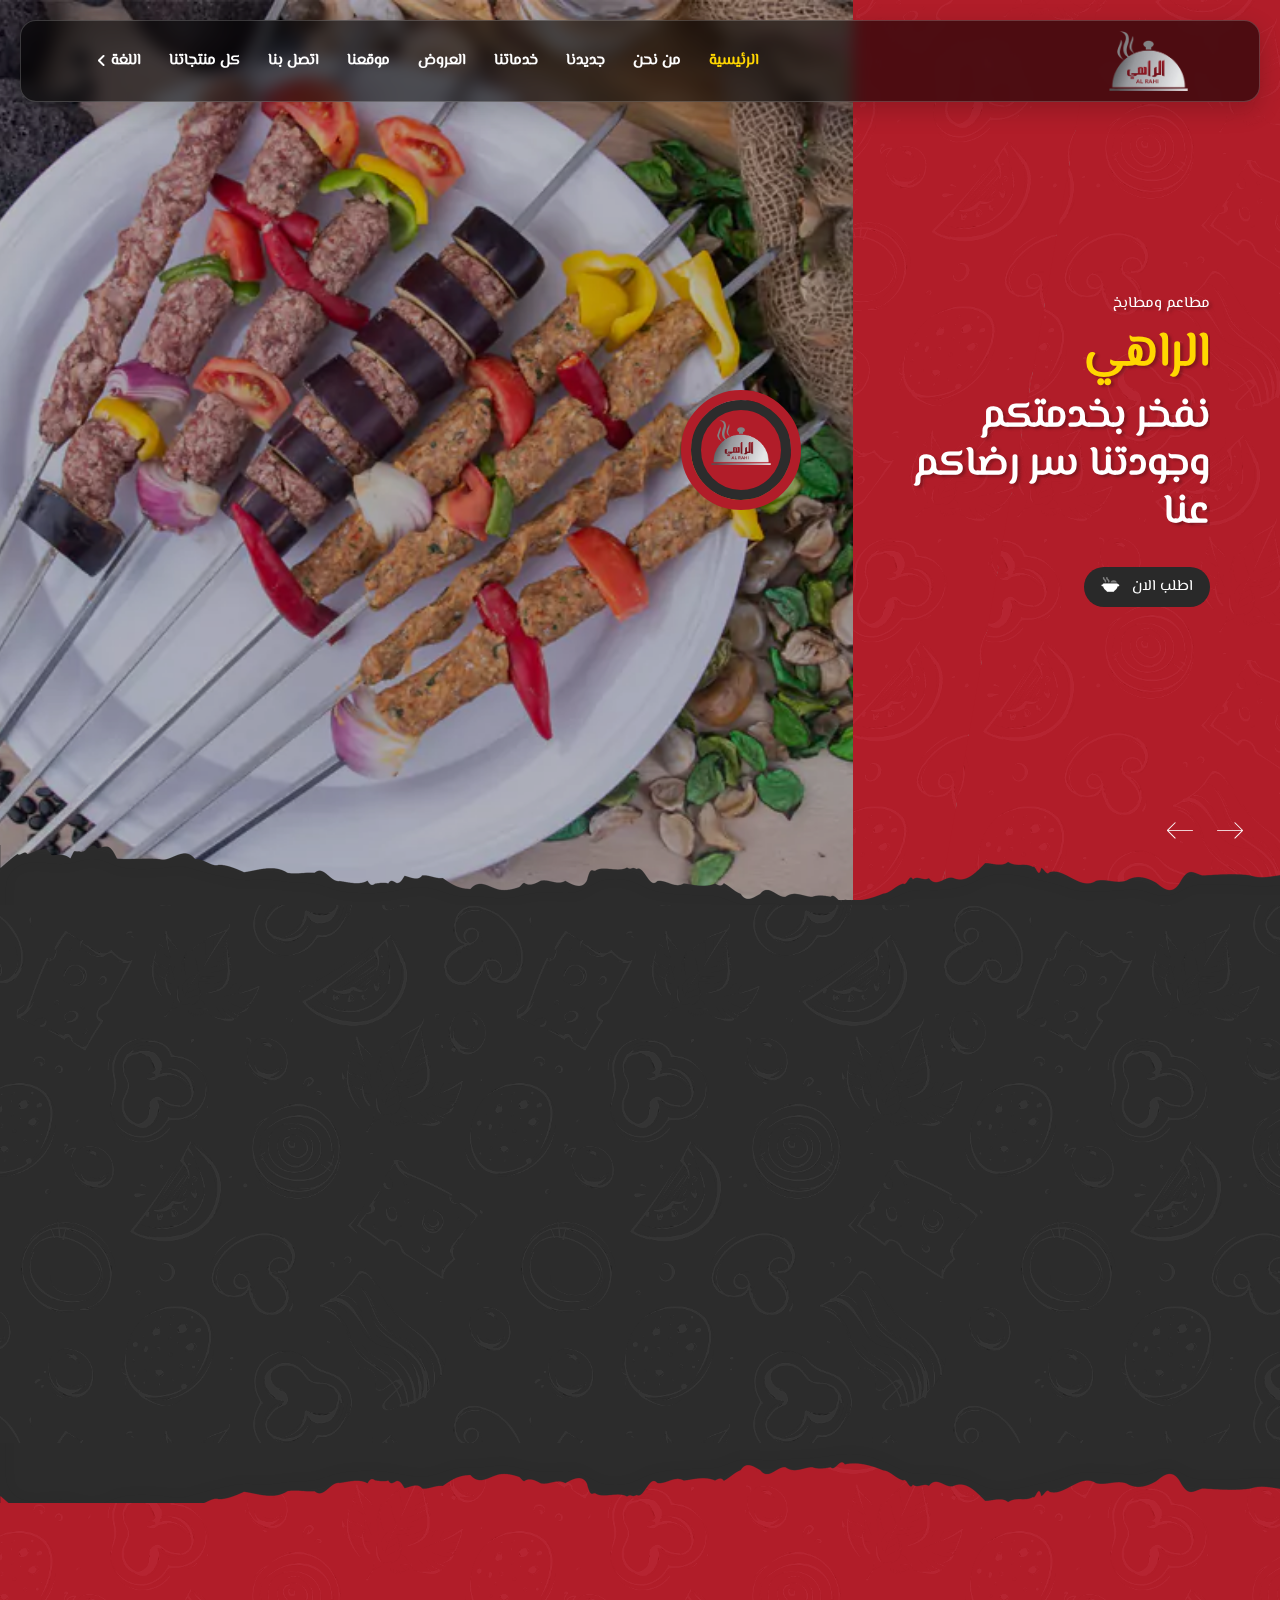
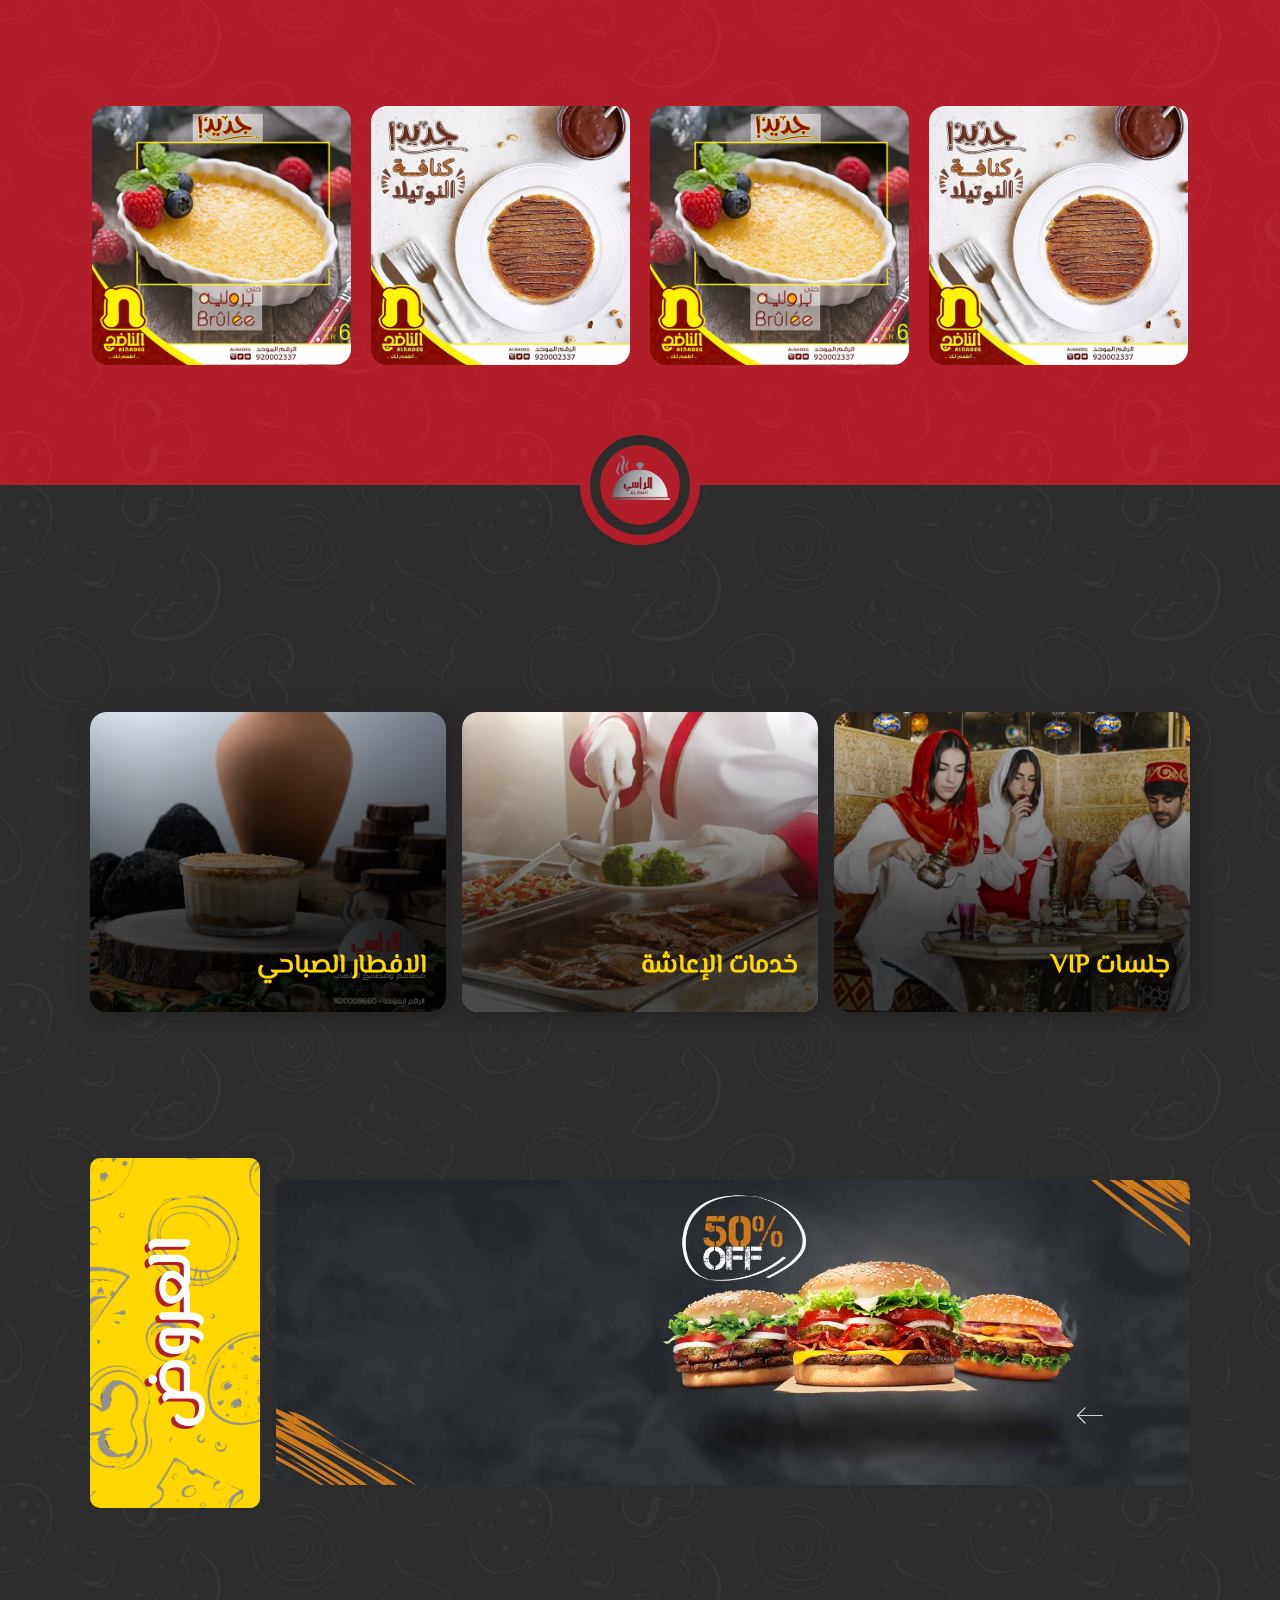
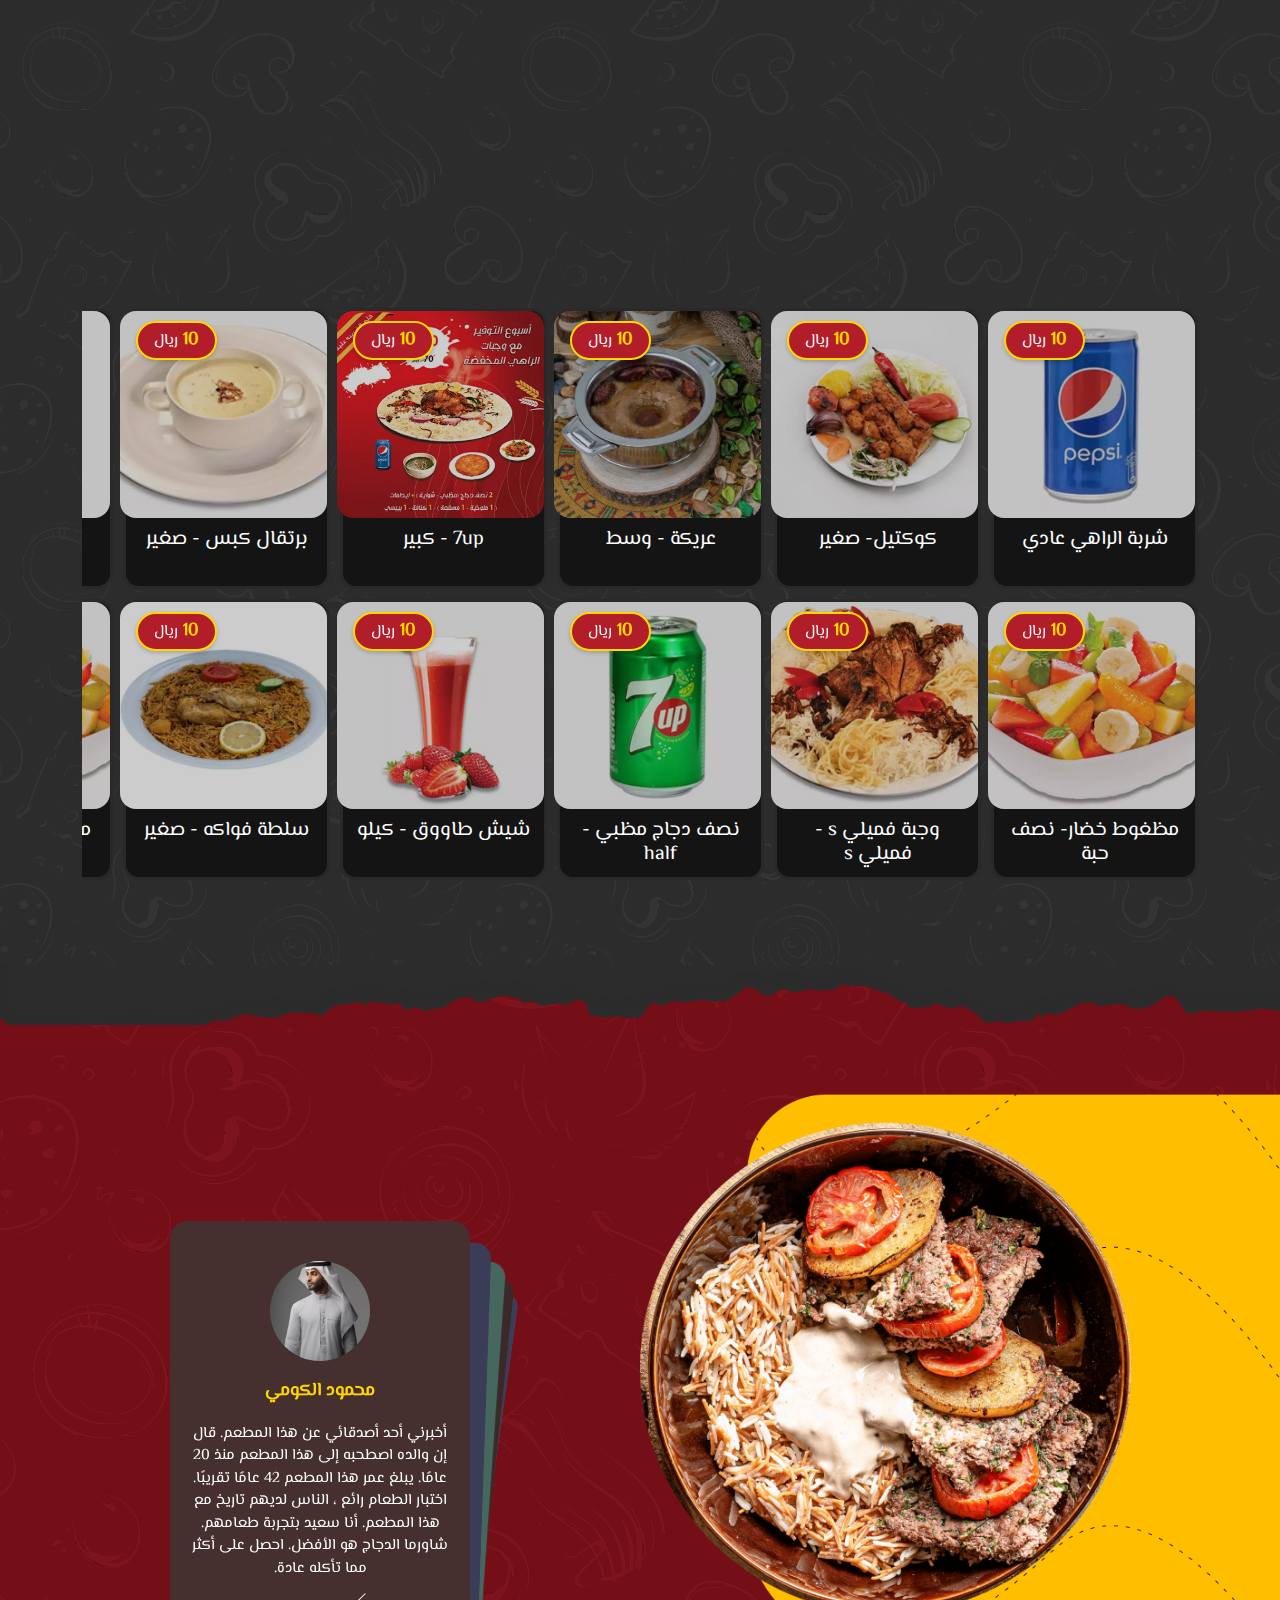
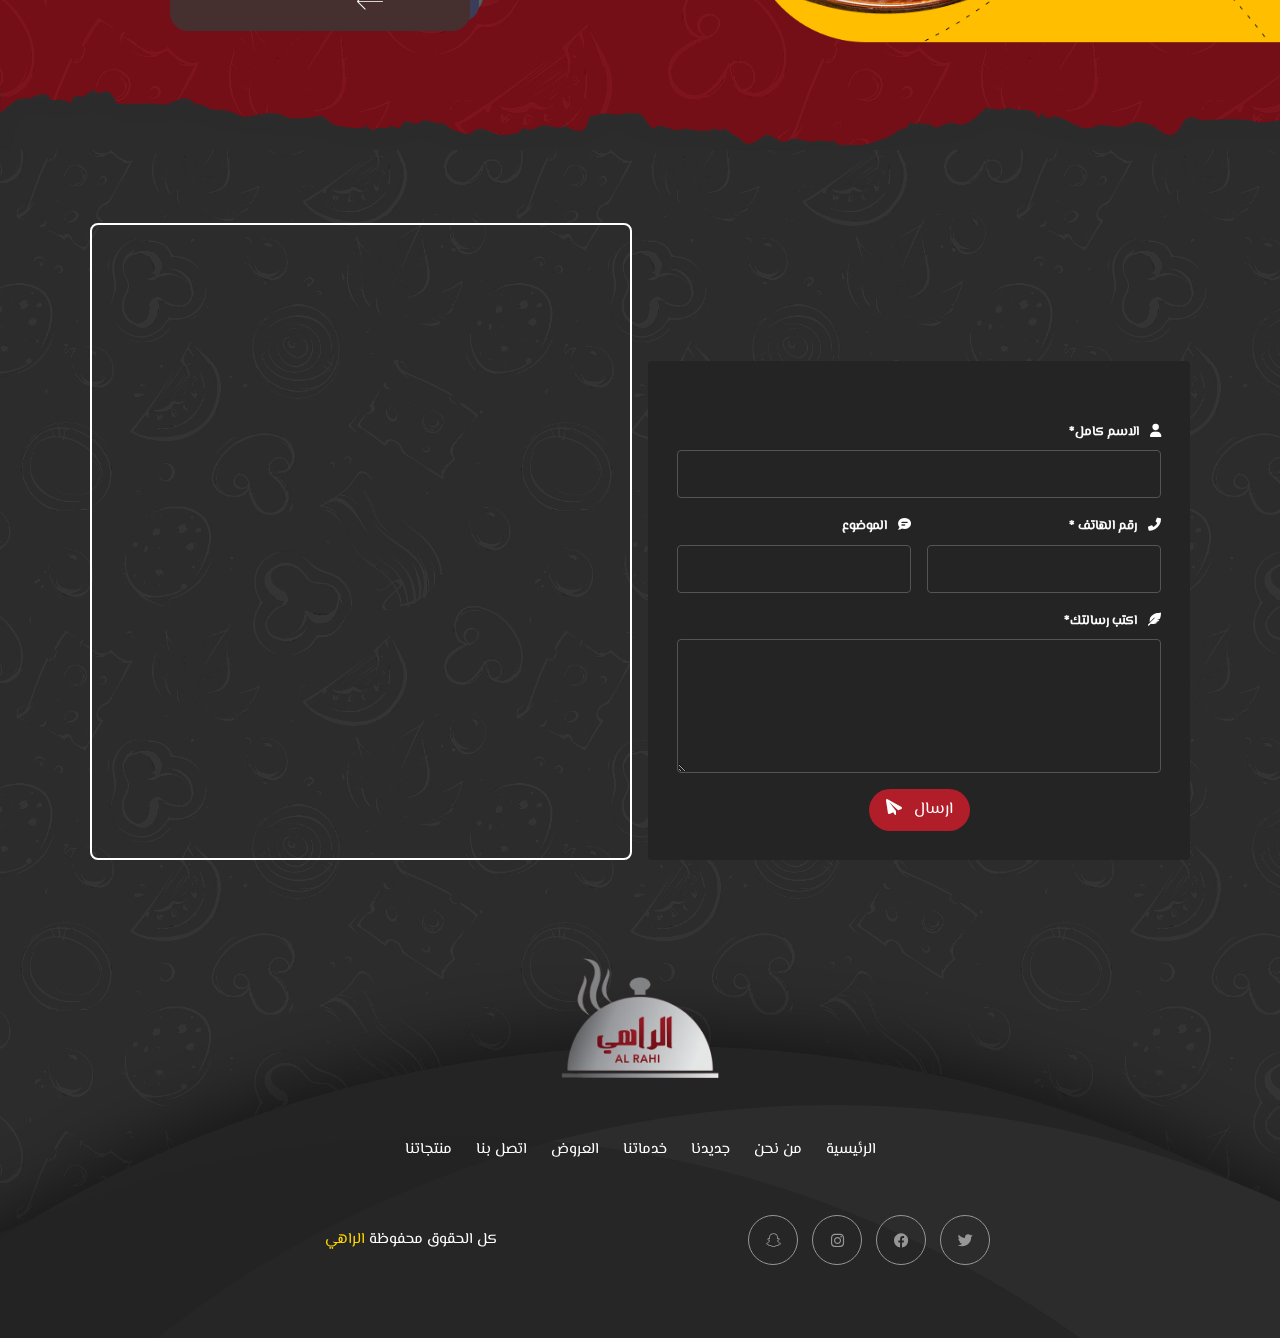
<file: index.html>
<!doctype html>
<html>

<head>
  <!-- Required meta tags -->
  <meta charset="UTF-8">
  <meta http-equiv="X-UA-Compatible" content="IE=edge">
  <meta name="viewport" content="width=device-width, initial-scale=1.0">
  <!-- title -->
  <title> الراهي </title>
  <!-- favicon -->
  <link rel="icon" type="image/x-icon" href="img/logo.png">
  <!-- Bootstrap -->
  <link rel="stylesheet" href="css/bootstrap.rtl.min.css">
  <!-- Font Awesome -->
  <link rel="stylesheet" href="css/fontawesome.min.css">
  <!-- swiper -->
  <link rel="stylesheet" href="css/swiper-bundle.min.css">
  <!-- aos -->
  <link rel="stylesheet" href="css/aos.css">
  <!-- Custom style  -->
  <link rel="stylesheet" href="css/style.css">
</head>

<body>
  <!-- ================ Header ================= -->
  <header></header>
  <!-- ================ /Header ================= -->
  <!--(((((((((((((((((((((((()))))))))))))))))))))))-->
  <!--((((((((((((((((((( content )))))))))))))))))))-->
  <!--(((((((((((((((((((((((()))))))))))))))))))))))-->
  <content>
    <!-- ================ spinner ================= -->
    <!-- <div class="spinner">
    </div> -->
    <!-- ================ spinner ================= -->
    <!-- mainSlider  -->
    <section class="MainSlider">
      <div class="swiper MainSlider-container ">
        <div class="swiper-wrapper">
          <!-- swiper-slide -->
          <div class="swiper-slide  mainSlideItem row">
            <div class="col-md-8 p-0 order-md-last">
              <div class="sliderImg">
                <img src="img/s1.webp" alt="">
              </div>
            </div>
            <div class="col-md-4 p-0 order-md-first">
              <div class="info">
                <p class="hint">مطاعم ومطابخ </p>
                <h1 class="sliderTitle"> <span> الراهي </span> نفخر بخدمتكم وجودتنا سر رضاكم عنا </h1>
                <a href="https://alrahi.my.taker.io/" target="_blank" class="defaultBtn"> اطلب الان <i
                    class="fa-duotone fa-pot-food ms-2"></i>
                  <span></span>
                </a>
              </div>
            </div>
          </div>
          <!-- swiper-slide -->
          <div class="swiper-slide  mainSlideItem row">
            <div class="col-md-8 p-0 order-md-last">
              <div class="sliderImg">
                <img src="img/s2.webp" alt="">
              </div>
            </div>
            <div class="col-md-4 p-0 order-md-first">
              <div class="info">
                <h1 class="sliderTitle"> <span>خصم15% </span> علي الوجبات العائلية</h1>
                <a href="https://alrahi.my.taker.io/" target="_blank" class="defaultBtn"> اطلب الان <i
                    class="fa-duotone fa-pot-food ms-2"></i>
                  <span></span>
                </a>
              </div>
            </div>
          </div>
        </div>
        <div class="swiper-button-next"></div>
        <div class="swiper-button-prev"></div>
      </div>
    </section>
    <!-- end mainSlider  -->
    <!-- about us -->
    <section class="aboutUs" id="aboutUs">
      <div class="container">
        <div class="row justify-content-center align-items-center">
          <div class="col-md-6 p-2">
            <div class="aboutInfo">
              <h1 class="aboutTitle" data-aos="fade-up">من نحن</h1>
              <h4 class="aboutText" data-aos="fade-up" data-aos-duration="500">
                مطاعم ومطابخ الراهي نفخر بخدمتكم وجودتنا سر رضاكم عنا حمّل التطبيق وبالعافيه عليك مطاعم ومطابخ الراهي
                نفخر بخدمتكم وجودتنا سر رضاكم عنا حمّل التطبيق وبالعافيه عليك مطاعم ومطابخ الراهي نفخر بخدمتكم وجودتنا
                سر
                رضاكم عنا حمّل التطبيق وبالعافيه عليك
              </h4>
            </div>
          </div>
          <div class=" col-10 col-md-4 p-2">
            <div class="aboutImg" data-aos="fade-up" data-aos-duration="500">
              <img src="img/about.webp" alt="">
            </div>
          </div>
        </div>
      </div>
    </section>
    <!-- end about us -->
    <!-- newest -->
    <section class="newest" id="newest">
      <div class="container">
        <h1 class="title" data-aos="fade-up">جديدنا</h1>
        <h3 class=" titleHint " data-aos="fade-up"> تعرف علي احدث المنتجات التي نقدمها </h3>
        <div class="swiper newestSlider ">
          <div class="swiper-wrapper">
            <div class="swiper-slide">
              <a href="https://alrahi.my.taker.io/" class="newestImg">
                <img src="img/n1.webp" alt="">
              </a>
            </div>
            <div class="swiper-slide">
              <a href="https://alrahi.my.taker.io/" class="newestImg">
                <img src="img/n2.webp" alt="">
              </a>
            </div>
            <div class="swiper-slide">
              <a href="https://alrahi.my.taker.io/" class="newestImg">
                <img src="img/n1.webp" alt="">
              </a>
            </div>
            <div class="swiper-slide">
              <a href="https://alrahi.my.taker.io/" class="newestImg">
                <img src="img/n2.webp" alt="">
              </a>
            </div>
          </div>
        </div>
      </div>
    </section>
    <!-- end newest -->
    <!-- services -->
    <section class="services" id="services">
      <div class="container">
        <h1 class="title" data-aos="fade-up">خدماتنا</h1>
        <h3 class=" titleHint " data-aos="fade-up"> تنوع الخدمات يجعلنا نتميز عن غيرنا .. </h3>
        <div class="row">
          <div class="col p-2">
            <!-- single Service -->
            <a href="https://alrahi.my.taker.io/" class="singleService">
              <div class="serviceImg">
                <img src="img/service1.webp" alt="">
              </div>
              <div class="serviceInfo">
                <h2 class="serviceTitle"> جلسات VIP </h2>
                <p class="serviceText">
                  جلسات VIP تجعلك تتصرف بشكل عصري ومثلك بشكل عصري
                </p>
              </div>
            </a>
          </div>
          <div class="col p-2">
            <!-- single Service  -->
            <a href="https://alrahi.my.taker.io/" class="singleService">
              <div class="serviceImg">
                <img src="img/service2.webp" alt="">
              </div>
              <div class="serviceInfo">
                <h2 class="serviceTitle"> خدمات الإعاشة </h2>
                <p class="serviceText">
                  جلسات VIP تجعلك تتصرف بشكل عصري ومثلك بشكل عصري
                </p>
              </div>
            </a>
          </div>
          <div class="col p-2">
            <!-- single Service  -->
            <a href="https://alrahi.my.taker.io/" class="singleService">
              <div class="serviceImg">
                <img src="img/service3.webp" alt="">
              </div>
              <div class="serviceInfo">
                <h2 class="serviceTitle"> الافطار الصباحي
                </h2>
                <p class="serviceText">
                  تافطار صباحي مقدم من مطعم الراهي
                </p>
              </div>
            </a>
          </div>
        </div>
      </div>
    </section>
    <!-- end services -->
    <!-- offers -->
    <section class="offers" id="offers">
      <div class="container">
        <div class="row justify-content-center align-items-center">
          <div class="col-md-2 p-2 order-md-2">
            <h1 class="offerTitle"> العروض </h1>
          </div>
          <div class="col-md-10 p-2 order-md-1">
            <div class="swiper p-0 offersSlider ">
              <div class="swiper-wrapper">
                <!-- swiper-slide -->
                <div class="swiper-slide">
                  <div class="sliderImg">
                    <img src="img/offer1.jpg" alt="">
                  </div>
                </div>
                <!-- swiper-slide -->
                <div class="swiper-slide">
                  <div class="sliderImg">
                    <img src="img/offer2.jpg" alt="">
                  </div>
                </div>
                <!-- swiper-slide -->
                <div class="swiper-slide">
                  <div class="sliderImg">
                    <img src="img/offer3.jpg" alt="">
                  </div>
                </div>
              </div>
              <div class="swiper-button-next"></div>
              <div class="swiper-button-prev"></div>
            </div>
          </div>
        </div>
      </div>
    </section>
    <!-- products -->
    <section class="products">
      <div class="container">
        <div class="text-center pb-5">
          <h1 class="title" data-aos="fade-up"> منتجاتنا </h1>
          <h3 class=" titleHint " data-aos="fade-up"> تذوق الذ واشهي الاطباق من اشهر الشيفات في المملكة .. </h3>
        </div>
        <!-- filter Btn -->
        <div id="filterBtns">
          <button data-aos="fade-up" class="active btn" id="all"> الكل </button>
          <button data-aos="fade-up" class="btn" id="meals"> وجبات </button>
          <button data-aos="fade-up" class="btn" id="BBQ"> مشويات </button>
          <button data-aos="fade-up" class="btn" id="casserole"> الطواجن </button>
          <button data-aos="fade-up" class="btn" id="drinks"> المشروبات </button>
        </div>
        <!-- filter Content -->
        <div id="filterContent">
          <!-- product -->
          <a href="#!" class=" product meals ">
            <img src="img/1.webp" alt="">
            <h4 class="productTitle">
              شربة الراهي عادي
            </h4>
            <p class="price"> <span> 10 </span> ريال </p>
          </a>
          <!-- product -->
          <a href="#!" class=" product BBQ ">
            <img src="img/2.webp" alt="">
            <h4 class="productTitle"> مظغوط خضار- نصف حبة </h4>
            <p class="price"> <span> 10 </span> ريال </p>
          </a>
          <!-- product -->
          <a href="#!" class=" product casserole ">
            <img src="img/3.webp" alt="">
            <h4 class="productTitle"> كوكتيل- صغير </h4>
            <p class="price"> <span> 10 </span> ريال </p>
          </a>
          <!-- product -->
          <a href="#!" class=" product drinks ">
            <img src="img/4.webp" alt="">
            <h4 class="productTitle"> وجبة فميلي s - فميلي s </h4>
            <p class="price"> <span> 10 </span> ريال </p>
          </a>
          <!-- product -->
          <a href="#!" class=" product meals ">
            <img src="img/5.webp" alt="">
            <h4 class="productTitle"> عريكة - وسط </h4>
            <p class="price"> <span> 10 </span> ريال </p>
          </a>
          <!-- product -->
          <a href="#!" class=" product BBQ ">
            <img src="img/6.webp" alt="">
            <h4 class="productTitle"> نصف دجاج مظبي - half </h4>
            <p class="price"> <span> 10 </span> ريال </p>
          </a>
          <!-- product -->
          <a href="#!" class=" product casserole ">
            <img src="img/7.webp" alt="">
            <h4 class="productTitle"> 7up - كبير </h4>
            <p class="price"> <span> 10 </span> ريال </p>
          </a>
          <!-- product -->
          <a href="#!" class=" product drinks ">
            <img src="img/8.webp" alt="">
            <h4 class="productTitle"> شيش طاووق - كيلو </h4>
            <p class="price"> <span> 10 </span> ريال </p>
          </a>
          <!-- product -->
          <a href="#!" class=" product meals ">
            <img src="img/9.webp" alt="">
            <h4 class="productTitle"> برتقال كبس - صغير </h4>
            <p class="price"> <span> 10 </span> ريال </p>
          </a>
          <!-- product -->
          <a href="#!" class=" product BBQ ">
            <img src="img/10.webp" alt="">
            <h4 class="productTitle"> سلطة فواكه - صغير </h4>
            <p class="price"> <span> 10 </span> ريال </p>
          </a>
          <!-- product -->
          <a href="#!" class=" product meals ">
            <img src="img/1.webp" alt="">
            <h4 class="productTitle">
              شربة الراهي عادي
            </h4>
            <p class="price"> <span> 10 </span> ريال </p>
          </a>
          <!-- product -->
          <a href="#!" class=" product BBQ ">
            <img src="img/2.webp" alt="">
            <h4 class="productTitle"> مظغوط خضار- نصف حبة </h4>
            <p class="price"> <span> 10 </span> ريال </p>
          </a>
          <!-- product -->
          <a href="#!" class=" product casserole ">
            <img src="img/3.webp" alt="">
            <h4 class="productTitle"> كوكتيل- صغير </h4>
            <p class="price"> <span> 10 </span> ريال </p>
          </a>
          <!-- product -->
          <a href="#!" class=" product drinks ">
            <img src="img/4.webp" alt="">
            <h4 class="productTitle"> وجبة فميلي s - فميلي s </h4>
            <p class="price"> <span> 10 </span> ريال </p>
          </a>
          <!-- product -->
          <a href="#!" class=" product meals ">
            <img src="img/5.webp" alt="">
            <h4 class="productTitle"> عريكة - وسط </h4>
            <p class="price"> <span> 10 </span> ريال </p>
          </a>
          <!-- product -->
          <a href="#!" class=" product BBQ ">
            <img src="img/6.webp" alt="">
            <h4 class="productTitle"> نصف دجاج مظبي - half </h4>
            <p class="price"> <span> 10 </span> ريال </p>
          </a>
          <!-- product -->
          <a href="#!" class=" product casserole ">
            <img src="img/7.webp" alt="">
            <h4 class="productTitle"> 7up - كبير </h4>
            <p class="price"> <span> 10 </span> ريال </p>
          </a>
          <!-- product -->
          <a href="#!" class=" product drinks ">
            <img src="img/8.webp" alt="">
            <h4 class="productTitle"> شيش طاووق - كيلو </h4>
            <p class="price"> <span> 10 </span> ريال </p>
          </a>
          <!-- product -->
          <a href="#!" class=" product meals ">
            <img src="img/9.webp" alt="">
            <h4 class="productTitle"> برتقال كبس - صغير </h4>
            <p class="price"> <span> 10 </span> ريال </p>
          </a>
          <!-- product -->
          <a href="#!" class=" product BBQ ">
            <img src="img/10.webp" alt="">
            <h4 class="productTitle"> سلطة فواكه - صغير </h4>
            <p class="price"> <span> 10 </span> ريال </p>
          </a>
          <!-- product -->
          <a href="#!" class=" product meals ">
            <img src="img/1.webp" alt="">
            <h4 class="productTitle">
              شربة الراهي عادي
            </h4>
            <p class="price"> <span> 10 </span> ريال </p>
          </a>
          <!-- product -->
          <a href="#!" class=" product BBQ ">
            <img src="img/2.webp" alt="">
            <h4 class="productTitle"> مظغوط خضار- نصف حبة </h4>
            <p class="price"> <span> 10 </span> ريال </p>
          </a>
          <!-- product -->
          <a href="#!" class=" product casserole ">
            <img src="img/3.webp" alt="">
            <h4 class="productTitle"> كوكتيل- صغير </h4>
            <p class="price"> <span> 10 </span> ريال </p>
          </a>
          <!-- product -->
          <a href="#!" class=" product drinks ">
            <img src="img/4.webp" alt="">
            <h4 class="productTitle"> وجبة فميلي s - فميلي s </h4>
            <p class="price"> <span> 10 </span> ريال </p>
          </a>
          <!-- product -->
          <a href="#!" class=" product meals ">
            <img src="img/5.webp" alt="">
            <h4 class="productTitle"> عريكة - وسط </h4>
            <p class="price"> <span> 10 </span> ريال </p>
          </a>
          <!-- product -->
          <a href="#!" class=" product BBQ ">
            <img src="img/6.webp" alt="">
            <h4 class="productTitle"> نصف دجاج مظبي - half </h4>
            <p class="price"> <span> 10 </span> ريال </p>
          </a>
          <!-- product -->
          <a href="#!" class=" product casserole ">
            <img src="img/7.webp" alt="">
            <h4 class="productTitle"> 7up - كبير </h4>
            <p class="price"> <span> 10 </span> ريال </p>
          </a>
          <!-- product -->
          <a href="#!" class=" product drinks ">
            <img src="img/8.webp" alt="">
            <h4 class="productTitle"> شيش طاووق - كيلو </h4>
            <p class="price"> <span> 10 </span> ريال </p>
          </a>
          <!-- product -->
          <a href="#!" class=" product meals ">
            <img src="img/9.webp" alt="">
            <h4 class="productTitle"> برتقال كبس - صغير </h4>
            <p class="price"> <span> 10 </span> ريال </p>
          </a>
          <!-- product -->
          <a href="#!" class=" product BBQ ">
            <img src="img/10.webp" alt="">
            <h4 class="productTitle"> سلطة فواكه - صغير </h4>
            <p class="price"> <span> 10 </span> ريال </p>
          </a>
        </div>
      </div>
    </section>
    <!-- end products -->
    <!-- Testimonials -->
    <section class="testimonials">
      <div class="row justify-content-between align-items-center">
        <div class="col-md-6 order-md-2 p-4">
          <div class="container">
            <div class="text-center pb-3">
              <h3 class="title" data-aos="fade-up"> آراء العملاء </h3>
              <h6 class=" titleHint " data-aos="fade-up"> بعض آراء العاملاء التي نفتخر بها ... </h6>
            </div>
            <div class="testimonialSlider ">
              <div class="swiper testimonials-swiper" dir="ltr">
                <div class="swiper-wrapper">
                  <div class="swiper-slide">
                    <img src="img/14.webp" alt="">
                    <h5> محمود الكومي </h5>
                    <p>
                      أخبرني أحد أصدقائي عن هذا المطعم. قال إن والده اصطحبه إلى هذا المطعم منذ 20 عامًا. يبلغ عمر هذا
                      المطعم 42 عامًا تقريبًا. اختبار الطعام رائع ، الناس لديهم تاريخ مع هذا المطعم. أنا سعيد بتجربة
                      طعامهم. شاورما الدجاج هو الأفضل. احصل على أكثر مما تأكله عادة.
                    </p>
                  </div>
                  <div class="swiper-slide">
                    <img src="img/15.webp" alt="">
                    <h5> حفيظ دراجي </h5>
                    <p>
                      أحبها فريق عمل جيد وخاصة أبو فيصل وفريقه 🙏👍
                    </p>
                  </div>
                  <div class="swiper-slide">
                    <img src="img/14.webp" alt="">
                    <h5> محمود الكومي </h5>
                    <p>
                      أخبرني أحد أصدقائي عن هذا المطعم. قال إن والده اصطحبه إلى هذا المطعم منذ 20 عامًا. يبلغ عمر هذا
                      المطعم 42 عامًا تقريبًا. اختبار الطعام رائع ، الناس لديهم تاريخ مع هذا المطعم. أنا سعيد بتجربة
                      طعامهم. شاورما الدجاج هو الأفضل. احصل على أكثر مما تأكله عادة.
                    </p>
                  </div>
                  <div class="swiper-slide">
                    <img src="img/15.webp" alt="">
                    <h5> حفيظ دراجي </h5>
                    <p>
                      أحبها فريق عمل جيد وخاصة أبو فيصل وفريقه 🙏👍
                    </p>
                  </div>
                  <div class="swiper-slide">
                    <img src="img/14.webp" alt="">
                    <h5> محمود الكومي </h5>
                    <p>
                      أخبرني أحد أصدقائي عن هذا المطعم. قال إن والده اصطحبه إلى هذا المطعم منذ 20 عامًا. يبلغ عمر هذا
                      المطعم 42 عامًا تقريبًا. اختبار الطعام رائع ، الناس لديهم تاريخ مع هذا المطعم. أنا سعيد بتجربة
                      طعامهم. شاورما الدجاج هو الأفضل. احصل على أكثر مما تأكله عادة.
                    </p>
                  </div>
                  <div class="swiper-slide">
                    <img src="img/15.webp" alt="">
                    <h5> حفيظ دراجي </h5>
                    <p>
                      أحبها فريق عمل جيد وخاصة أبو فيصل وفريقه 🙏👍
                    </p>
                  </div>
                </div>
                <div class="swiper-button-next"></div>
                <div class="swiper-button-prev"></div>
              </div>
            </div>
          </div>
        </div>
        <div class="col-md-5 order-md-1 p-0">
          <div class="reviewImg">
            <img class="review1" src="img/review1.png" alt="">
            <img class="review1h" src="img/review1h.png" alt="">
            <img class="review2" src="img/review3.png" alt="">
          </div>
        </div>
    </section>
    <!-- end Testimonials -->
    <!--  -->
    <section class="contactForm" >
      <div class="container">
        <div class="row">
          <div class="col-md-6 p-2  mb-5 mb-md-0" id="contact">
            <div class="text-center">
              <h3 class="title mb-3" data-aos="fade-up"> تواصل معنا </h3>
              <h6 class=" titleHint " data-aos="fade-up"> نهتم برأيك ف اتواصل معنا دائما ... </h6>
            </div>
            <form action="" class="row needs-validation" novalidate>
              <div class="col-md-12 p-2">
                <label class="form-label"> <i class="fas fa-user me-2"></i> الاسم كامل* </label>
                <input type="text" class="form-control" required>
                <div class="invalid-feedback"> هذا الحقل ضروري </div>
                <div class="valid-feedback"> جيد </div>
              </div>
              <div class="col-md-6 p-2">
                <label class="form-label"><i class="fas fa-phone-alt me-2"></i> رقم الهاتف * </label>
                <input type="number" class="form-control" required>
                <div class="invalid-feedback"> هذا الحقل ضروري </div>
              </div>
              <div class="col-md-6 p-2">
                <label class="form-label"> <i class="fa-solid fa-comment-lines me-2"></i> الموضوع </label>
                <input type="text" class="form-control">
              </div>
              <div class="col-md-12 p-2">
                <label class="form-label"> <i class="fas fa-feather-alt me-2"></i> اكتب رسالتك* </label>
                <textarea class="form-control" rows="5" required></textarea>
                <div class="invalid-feedback"> هذا الحقل ضروري </div>
              </div>
              <div class="col-md-12 text-center p-2">
                <button type="submit" class="defaultBtn"> ارسال <i class="fas fa-paper-plane ms-2"></i>
                  <span></span>
                </button>
              </div>
            </form>
          </div>
          <div class="col-md-6 p-2" id="location">
            <section class="googleMap ">
              <iframe
                src="https://www.google.com/maps/embed?pb=!1m18!1m12!1m3!1d3620.6897423504147!2d46.75006568519318!3d24.840281684063395!2m3!1f0!2f0!3f0!3m2!1i1024!2i768!4f13.1!3m3!1m2!1s0x3e2efff1934e3cef%3A0x394fba44c736ff5c!2z2YXYt9in2LnZhSDZiNmF2LfYp9io2K4g2KfZhNix2KfZh9mK!5e0!3m2!1sar!2seg!4v1655392482417!5m2!1sar!2seg"
                frameborder="0" style="border:0;" allowfullscreen="" aria-hidden="false" tabindex="0"></iframe>
            </section>
          </div>
        </div>
      </div>
    </section>
    <!--  -->
  </content>
  <!--(((((((((((((((((((((((()))))))))))))))))))))))-->
  <!--((((((((((((((((( / content )))))))))))))))))))-->
  <!--(((((((((((((((((((((((()))))))))))))))))))))))-->
  <!-- ================ Footer ================= -->
  <footer></footer>
  <!-- ================ /Footer ================= -->
  <!--////////////////////////////////////////////////////////////////////////////////-->
  <!--////////////////////////////////////////////////////////////////////////////////-->
  <!--////////////////////////////////////////////////////////////////////////////////-->
  <!--/////////////////////////////JavaScript/////////////////////////////////////////-->
  <!--////////////////////////////////////////////////////////////////////////////////-->
  <!--////////////////////////////////////////////////////////////////////////////////-->
  <!--////////////////////////////////////////////////////////////////////////////////-->
  <script src="js/jquery.min.js"></script>
  <script src="js/bootstrap.min.js"></script>
  <script src="js/popper.min.js"></script>
  <script src="js/jquery.appear.js"></script>
  <script src="js/aos.js"></script>
  <script src="js/swiper-bundle.min.js"></script>
  <script src="js/Custom.js"></script>
  <script>
    $('header').load("Header.html");
    $('footer').load("Footer.html");
  </script>
</body>

</html>
</file>
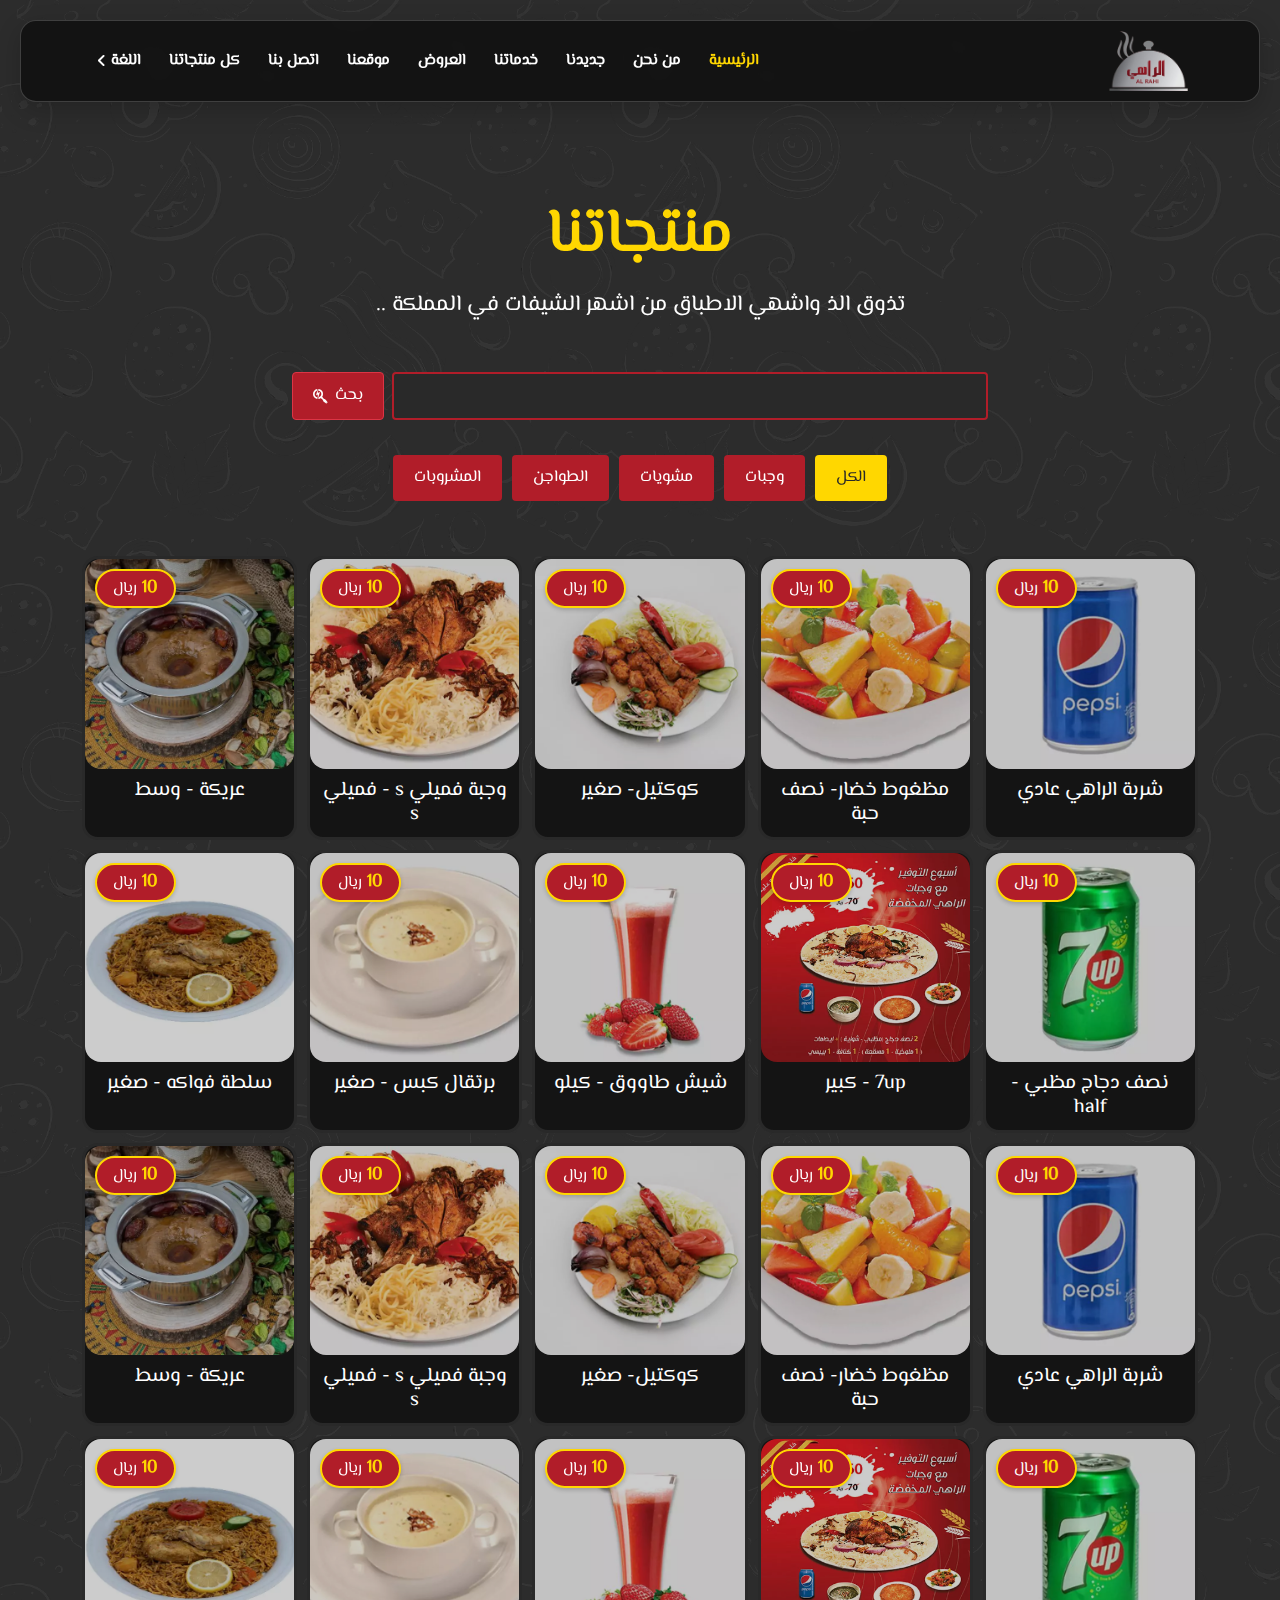
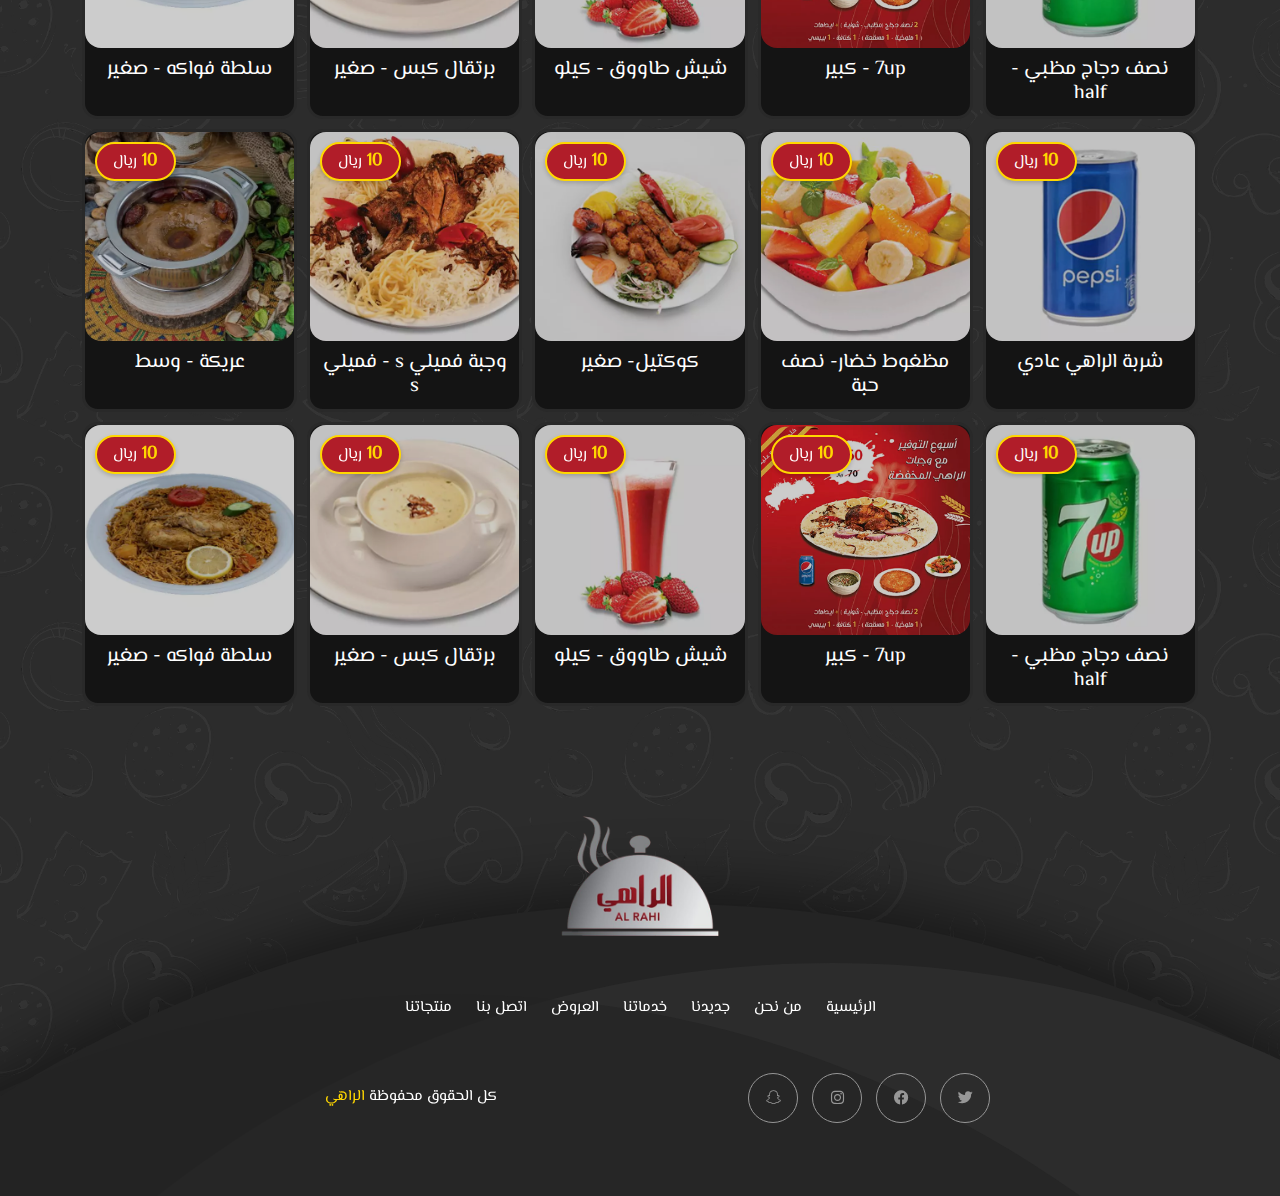
<file: products.html>
<!doctype html>
<html>

<head>
  <!-- Required meta tags -->
  <meta charset="UTF-8">
  <meta http-equiv="X-UA-Compatible" content="IE=edge">
  <meta name="viewport" content="width=device-width, initial-scale=1.0">
  <!-- title -->
  <title> الراهي </title>
  <!-- favicon -->
  <link rel="icon" type="image/x-icon" href="img/logo.png">
  <!-- Bootstrap -->
  <link rel="stylesheet" href="css/bootstrap.rtl.min.css">
  <!-- Font Awesome -->
  <link rel="stylesheet" href="css/fontawesome.min.css">
  <!-- swiper -->
  <link rel="stylesheet" href="css/swiper-bundle.min.css">
  <!-- aos -->
  <link rel="stylesheet" href="css/aos.css">
  <!-- Custom style  -->
  <link rel="stylesheet" href="css/style.css">
</head>

<body>
  <!-- ================ Header ================= -->
  <header></header>
  <!-- ================ /Header ================= -->
  <!--(((((((((((((((((((((((()))))))))))))))))))))))-->
  <!--((((((((((((((((((( content )))))))))))))))))))-->
  <!--(((((((((((((((((((((((()))))))))))))))))))))))-->
  <content>
    <!-- products -->
    <section class="productsPage">
      <div class="container">
        <div class="text-center pb-4">
          <h1 class="title" data-aos="fade-up"> منتجاتنا </h1>
          <h3 class=" titleHint " data-aos="fade-up"> تذوق الذ واشهي الاطباق من اشهر الشيفات في المملكة .. </h3>
        </div>

        <form class="search" data-aos="fade-up">
          <div class="row justify-content-center">
            <div class="px-4 col-md-8 d-flex justify-content-center align-items-center">
              <input type="search" class="form-control me-2">
              <button class=" btn btn-danger" type="submit"> بحث <i class="fa-brands fa-searchengin ms-2"></i></button>
            </div>
          </div>
        </form>

        <!-- filter Btn -->
        <div id="filterBtns">
          <button data-aos="fade-up" class="active btn" id="all"> الكل </button>
          <button data-aos="fade-up" class="btn" id="meals"> وجبات </button>
          <button data-aos="fade-up" class="btn" id="BBQ"> مشويات </button>
          <button data-aos="fade-up" class="btn" id="casserole"> الطواجن </button>
          <button data-aos="fade-up" class="btn" id="drinks"> المشروبات </button>
        </div>
        <!-- filter Content -->
        <div id="filterContent">
          <!-- product -->
          <a href="#!" class=" product meals ">
            <img src="img/1.webp" alt="">
            <h4 class="productTitle">
              شربة الراهي عادي
            </h4>
            <p class="price"> <span> 10 </span> ريال </p>
          </a>
          <!-- product -->
          <a href="#!" class=" product BBQ ">
            <img src="img/2.webp" alt="">
            <h4 class="productTitle"> مظغوط خضار- نصف حبة </h4>
            <p class="price"> <span> 10 </span> ريال </p>
          </a>
          <!-- product -->
          <a href="#!" class=" product casserole ">
            <img src="img/3.webp" alt="">
            <h4 class="productTitle"> كوكتيل- صغير </h4>
            <p class="price"> <span> 10 </span> ريال </p>
          </a>
          <!-- product -->
          <a href="#!" class=" product drinks ">
            <img src="img/4.webp" alt="">
            <h4 class="productTitle"> وجبة فميلي s - فميلي s </h4>
            <p class="price"> <span> 10 </span> ريال </p>
          </a>
          <!-- product -->
          <a href="#!" class=" product meals ">
            <img src="img/5.webp" alt="">
            <h4 class="productTitle"> عريكة - وسط </h4>
            <p class="price"> <span> 10 </span> ريال </p>
          </a>
          <!-- product -->
          <a href="#!" class=" product BBQ ">
            <img src="img/6.webp" alt="">
            <h4 class="productTitle"> نصف دجاج مظبي - half </h4>
            <p class="price"> <span> 10 </span> ريال </p>
          </a>
          <!-- product -->
          <a href="#!" class=" product casserole ">
            <img src="img/7.webp" alt="">
            <h4 class="productTitle"> 7up - كبير </h4>
            <p class="price"> <span> 10 </span> ريال </p>
          </a>
          <!-- product -->
          <a href="#!" class=" product drinks ">
            <img src="img/8.webp" alt="">
            <h4 class="productTitle"> شيش طاووق - كيلو </h4>
            <p class="price"> <span> 10 </span> ريال </p>
          </a>
          <!-- product -->
          <a href="#!" class=" product meals ">
            <img src="img/9.webp" alt="">
            <h4 class="productTitle"> برتقال كبس - صغير </h4>
            <p class="price"> <span> 10 </span> ريال </p>
          </a>
          <!-- product -->
          <a href="#!" class=" product BBQ ">
            <img src="img/10.webp" alt="">
            <h4 class="productTitle"> سلطة فواكه - صغير </h4>
            <p class="price"> <span> 10 </span> ريال </p>
          </a>
          <!-- product -->
          <a href="#!" class=" product meals ">
            <img src="img/1.webp" alt="">
            <h4 class="productTitle">
              شربة الراهي عادي
            </h4>
            <p class="price"> <span> 10 </span> ريال </p>
          </a>
          <!-- product -->
          <a href="#!" class=" product BBQ ">
            <img src="img/2.webp" alt="">
            <h4 class="productTitle"> مظغوط خضار- نصف حبة </h4>
            <p class="price"> <span> 10 </span> ريال </p>
          </a>
          <!-- product -->
          <a href="#!" class=" product casserole ">
            <img src="img/3.webp" alt="">
            <h4 class="productTitle"> كوكتيل- صغير </h4>
            <p class="price"> <span> 10 </span> ريال </p>
          </a>
          <!-- product -->
          <a href="#!" class=" product drinks ">
            <img src="img/4.webp" alt="">
            <h4 class="productTitle"> وجبة فميلي s - فميلي s </h4>
            <p class="price"> <span> 10 </span> ريال </p>
          </a>
          <!-- product -->
          <a href="#!" class=" product meals ">
            <img src="img/5.webp" alt="">
            <h4 class="productTitle"> عريكة - وسط </h4>
            <p class="price"> <span> 10 </span> ريال </p>
          </a>
          <!-- product -->
          <a href="#!" class=" product BBQ ">
            <img src="img/6.webp" alt="">
            <h4 class="productTitle"> نصف دجاج مظبي - half </h4>
            <p class="price"> <span> 10 </span> ريال </p>
          </a>
          <!-- product -->
          <a href="#!" class=" product casserole ">
            <img src="img/7.webp" alt="">
            <h4 class="productTitle"> 7up - كبير </h4>
            <p class="price"> <span> 10 </span> ريال </p>
          </a>
          <!-- product -->
          <a href="#!" class=" product drinks ">
            <img src="img/8.webp" alt="">
            <h4 class="productTitle"> شيش طاووق - كيلو </h4>
            <p class="price"> <span> 10 </span> ريال </p>
          </a>
          <!-- product -->
          <a href="#!" class=" product meals ">
            <img src="img/9.webp" alt="">
            <h4 class="productTitle"> برتقال كبس - صغير </h4>
            <p class="price"> <span> 10 </span> ريال </p>
          </a>
          <!-- product -->
          <a href="#!" class=" product BBQ ">
            <img src="img/10.webp" alt="">
            <h4 class="productTitle"> سلطة فواكه - صغير </h4>
            <p class="price"> <span> 10 </span> ريال </p>
          </a>
          <!-- product -->
          <a href="#!" class=" product meals ">
            <img src="img/1.webp" alt="">
            <h4 class="productTitle">
              شربة الراهي عادي
            </h4>
            <p class="price"> <span> 10 </span> ريال </p>
          </a>
          <!-- product -->
          <a href="#!" class=" product BBQ ">
            <img src="img/2.webp" alt="">
            <h4 class="productTitle"> مظغوط خضار- نصف حبة </h4>
            <p class="price"> <span> 10 </span> ريال </p>
          </a>
          <!-- product -->
          <a href="#!" class=" product casserole ">
            <img src="img/3.webp" alt="">
            <h4 class="productTitle"> كوكتيل- صغير </h4>
            <p class="price"> <span> 10 </span> ريال </p>
          </a>
          <!-- product -->
          <a href="#!" class=" product drinks ">
            <img src="img/4.webp" alt="">
            <h4 class="productTitle"> وجبة فميلي s - فميلي s </h4>
            <p class="price"> <span> 10 </span> ريال </p>
          </a>
          <!-- product -->
          <a href="#!" class=" product meals ">
            <img src="img/5.webp" alt="">
            <h4 class="productTitle"> عريكة - وسط </h4>
            <p class="price"> <span> 10 </span> ريال </p>
          </a>
          <!-- product -->
          <a href="#!" class=" product BBQ ">
            <img src="img/6.webp" alt="">
            <h4 class="productTitle"> نصف دجاج مظبي - half </h4>
            <p class="price"> <span> 10 </span> ريال </p>
          </a>
          <!-- product -->
          <a href="#!" class=" product casserole ">
            <img src="img/7.webp" alt="">
            <h4 class="productTitle"> 7up - كبير </h4>
            <p class="price"> <span> 10 </span> ريال </p>
          </a>
          <!-- product -->
          <a href="#!" class=" product drinks ">
            <img src="img/8.webp" alt="">
            <h4 class="productTitle"> شيش طاووق - كيلو </h4>
            <p class="price"> <span> 10 </span> ريال </p>
          </a>
          <!-- product -->
          <a href="#!" class=" product meals ">
            <img src="img/9.webp" alt="">
            <h4 class="productTitle"> برتقال كبس - صغير </h4>
            <p class="price"> <span> 10 </span> ريال </p>
          </a>
          <!-- product -->
          <a href="#!" class=" product BBQ ">
            <img src="img/10.webp" alt="">
            <h4 class="productTitle"> سلطة فواكه - صغير </h4>
            <p class="price"> <span> 10 </span> ريال </p>
          </a>
        </div>
      </div>
    </section>
    <!-- end products -->
  </content>
  <!--(((((((((((((((((((((((()))))))))))))))))))))))-->
  <!--((((((((((((((((( / content )))))))))))))))))))-->
  <!--(((((((((((((((((((((((()))))))))))))))))))))))-->
  <!-- ================ Footer ================= -->
  <footer></footer>
  <!-- ================ /Footer ================= -->
  <!--////////////////////////////////////////////////////////////////////////////////-->
  <!--////////////////////////////////////////////////////////////////////////////////-->
  <!--////////////////////////////////////////////////////////////////////////////////-->
  <!--/////////////////////////////JavaScript/////////////////////////////////////////-->
  <!--////////////////////////////////////////////////////////////////////////////////-->
  <!--////////////////////////////////////////////////////////////////////////////////-->
  <!--////////////////////////////////////////////////////////////////////////////////-->
  <script src="js/jquery.min.js"></script>
  <script src="js/bootstrap.min.js"></script>
  <script src="js/popper.min.js"></script>
  <script src="js/jquery.appear.js"></script>
  <script src="js/aos.js"></script>
  <script src="js/swiper-bundle.min.js"></script>
  <script src="js/Custom.js"></script>
  <script>
    $('header').load("Header.html");
    $('footer').load("Footer.html");
  </script>
</body>

</html>
</file>
<file: css/style.css>
@font-face {
  font-family: elmessiri;
  font-display: swap;
  src: url(../webfonts/elmessiri.woff);
}

* {
  font-family: "elmessiri";
  -webkit-box-sizing: border-box;
          box-sizing: border-box;
  margin: 0;
  padding: 0;
  outline: none;
  direction: rtl;
}

::-webkit-scrollbar {
  width: 8px;
  height: 6px;
  border-radius: 0px !important;
}

::-webkit-scrollbar-track {
  -webkit-box-shadow: inset 0 0 6px rgba(0, 0, 0, 0.3);
          box-shadow: inset 0 0 6px rgba(0, 0, 0, 0.3);
  border-radius: 0px !important;
}

::-webkit-scrollbar-thumb {
  background-color: #999;
  outline: none;
  border-radius: 20px !important;
}

a {
  text-decoration: none;
  -webkit-transition: all 0.3s ease-in-out;
  transition: all 0.3s ease-in-out;
}

a:hover {
  text-decoration: none;
  color: #b11d29;
}

button:focus {
  outline: 0;
}

.row {
  margin: 0px;
}

a,
h1,
h2,
h3,
h4,
h5,
h6,
p {
  margin: 0;
}

@media (max-width: 767px) {
  .container,
  .container-fluid {
    padding: 0px 8px;
  }
}

video,
img {
  max-width: 100%;
  height: auto;
  display: inline-block;
}

.navbar-toggler {
  border: none;
  -webkit-box-shadow: none !important;
          box-shadow: none !important;
}

.btn:focus {
  -webkit-box-shadow: none;
          box-shadow: none;
}

body {
  background: url(../img/BG.webp), #2C2C2C;
  background-size: 500px 500px;
  background-blend-mode: soft-light;
}

content {
  min-height: 50vh;
  position: relative;
  display: block;
}

.select2-container--default .select2-selection--single {
  min-height: 48px;
  display: -webkit-box;
  display: -ms-flexbox;
  display: flex;
  -webkit-box-align: center;
      -ms-flex-align: center;
          align-items: center;
  border-color: #b11d29;
}

.select2-container--default .select2-selection--single .select2-selection__arrow {
  left: 1px;
  right: unset;
  top: 50%;
  -webkit-transform: translateY(-50%);
          transform: translateY(-50%);
}

span.select2.select2-container.select2-container--default {
  width: 100% !important;
}

.select2-results__option--selectable {
  border-radius: 4px;
  margin-bottom: 2px;
}

.select2-container--default .select2-results__option--highlighted.select2-results__option--selectable {
  background-color: #f5f4de !important;
  color: #b11d29 !important;
}

.select2-dropdown {
  border-radius: 4px;
  -webkit-box-shadow: 0px 8px 24px #00000030 !important;
          box-shadow: 0px 8px 24px #00000030 !important;
  border-color: transparent;
}

.select2-container .select2-selection--single .select2-selection__rendered {
  padding: 10px 20px;
}

.defaultBtn {
  position: relative;
  display: inline-block;
  text-align: center;
  overflow: hidden;
  z-index: 1;
  background-color: #b11d29;
  color: #ffffff;
  -webkit-transition: all 0.3s ease-in-out;
  transition: all 0.3s ease-in-out;
  border-radius: 500px;
  padding: 8px 16px;
  border: 1px solid transparent;
}

.defaultBtn span {
  position: absolute;
  top: 50%;
  right: 0%;
  display: inline-block;
  width: 0;
  height: 0;
  background-color: #ffffff;
  -webkit-transition: all 0.5s ease-in-out;
  transition: all 0.5s ease-in-out;
  -webkit-transform: translate(50%, -50%);
          transform: translate(50%, -50%);
  border-radius: 500px;
  z-index: -1;
}

.defaultBtn:hover {
  color: #b11d29;
  border: 1px solid #b11d29;
}

.defaultBtn:hover span {
  width: 300%;
  height: 600%;
}

.swiper {
  padding-bottom: 40px;
}

.swiper-button-prev,
.swiper-button-next {
  position: absolute;
  width: 40px;
  height: 40px;
  border-radius: 500px;
  border: 1px solid transparent;
  display: -webkit-box;
  display: -ms-flexbox;
  display: flex;
  -webkit-box-pack: center;
      -ms-flex-pack: center;
          justify-content: center;
  -webkit-box-align: center;
      -ms-flex-align: center;
          align-items: center;
  color: #ffffff;
  -webkit-transition: all 0.3s ease-in-out;
  transition: all 0.3s ease-in-out;
  font-weight: lighter;
  top: unset;
  bottom: 50px;
  z-index: 2;
}

@media (max-width: 767px) {
  .swiper-button-prev,
  .swiper-button-next {
    display: none;
  }
}

.swiper-button-prev::after,
.swiper-button-next::after {
  font-size: 26px;
  font-family: "Font Awesome 6 Pro";
  -webkit-transition: all 0.3s ease-in-out;
  transition: all 0.3s ease-in-out;
}

.swiper-button-prev:hover,
.swiper-button-next:hover {
  border: 1px solid #ffffff;
}

.swiper-button-prev {
  left: unset !important;
  right: 30px !important;
}

.swiper-button-prev::after {
  content: "\f178" !important;
}

.swiper-button-next {
  left: unset !important;
  right: 80px !important;
}

.swiper-button-next::after {
  content: "\f177" !important;
}

.swiper-pagination {
  width: auto !important;
  right: 50% !important;
  -webkit-transform: translateX(50%);
          transform: translateX(50%);
  background-color: #13223500;
  border-radius: 4px;
  padding: 0px 10px;
  -webkit-transition: all 0.3s ease-in-out;
  transition: all 0.3s ease-in-out;
}

.swiper-pagination .swiper-pagination-bullet {
  -webkit-transition: all 0.3s ease-in-out;
  transition: all 0.3s ease-in-out;
  width: 20px;
  border-radius: 4px;
  opacity: 0.5;
  background-color: #f5f4de;
  margin: 2px !important;
}

.swiper-pagination .swiper-pagination-bullet-active {
  background-color: #f5f4de;
  width: 40px;
  border-radius: 4px;
  opacity: 1;
  -webkit-transition: all 0.3s ease-in-out;
  transition: all 0.3s ease-in-out;
}

.swiper-button-disabled {
  display: none;
}

.mainNav {
  -webkit-transition: all 0.3s ease-in-out;
  transition: all 0.3s ease-in-out;
  -webkit-box-shadow: 0px 8px 24px #00000030;
          box-shadow: 0px 8px 24px #00000030;
  padding: 0;
  position: fixed;
  top: 0;
  left: 0;
  margin: 20px;
  width: calc(100% - 40px);
  border-radius: 16px;
  z-index: 999;
  -webkit-backdrop-filter: blur(8px);
          backdrop-filter: blur(8px);
  background-color: #00000090;
  transition: all 0.3s ease-in-out;
  border: 1px solid #ffffff30;
}

.mainNav .container {
  display: -webkit-box !important;
  display: -ms-flexbox !important;
  display: flex !important;
  -webkit-box-pack: justify !important;
      -ms-flex-pack: justify !important;
          justify-content: space-between !important;
  -webkit-box-align: center !important;
      -ms-flex-align: center !important;
          align-items: center !important;
}

.mainNav .navbar-brand {
  padding: 10px;
  display: -webkit-box;
  display: -ms-flexbox;
  display: flex;
  margin: 0;
  -webkit-box-align: center;
      -ms-flex-align: center;
          align-items: center;
  position: relative;
}

.mainNav .navbar-brand .logo {
  height: 60px;
  width: 100%;
  -o-object-fit: contain;
     object-fit: contain;
  -webkit-transition: all 0.3s ease-in-out;
  transition: all 0.3s ease-in-out;
}

@media (max-width: 768px) {
  .mainNav .language {
    padding: 10px 12px;
  }
}

.mainNav .language .dropdown-toggle {
  color: #b11d29;
}

.mainNav .language i {
  font-size: 20px;
}

.mainNav .language .dropdown-item {
  text-align: start;
}

.mainNav .language .dropdown-item img {
  width: 30px;
  height: 20px;
  -o-object-fit: cover;
     object-fit: cover;
  border-radius: 4px;
  margin-left: 5px;
}

.mainNav .nav-item {
  display: -webkit-box;
  display: -ms-flexbox;
  display: flex;
  -webkit-box-align: center;
      -ms-flex-align: center;
          align-items: center;
}

@media (max-width: 768px) {
  .mainNav .nav-item {
    display: block;
  }
}

.mainNav .nav-item .nav-link {
  text-transform: capitalize;
  color: #ffffff;
  font-weight: bold;
  padding: 20px 12px;
  margin: 0 2px;
  border-radius: 4px;
  position: relative;
  display: inline-block;
}

@media (max-width: 768px) {
  .mainNav .nav-item .nav-link {
    margin-bottom: 5px;
    padding: 10px;
  }
}

.mainNav .nav-item .nav-link.active, .mainNav .nav-item .nav-link:hover, .mainNav .nav-item .nav-link:focus {
  color: #ffd700;
}

.mainNav .nav-item .nav-link.active::after, .mainNav .nav-item .nav-link:hover::after, .mainNav .nav-item .nav-link:focus::after {
  width: 30%;
}

.mainNav .dropdown {
  text-align: center;
}

.mainNav .dropdown .userImg {
  width: 36px;
  height: 36px;
  -o-object-fit: cover;
     object-fit: cover;
  border-radius: 100%;
  border: 1px solid #f5f4de;
}

.mainNav .dropdown .dropdown-toggle {
  display: -webkit-box;
  display: -ms-flexbox;
  display: flex;
  -webkit-box-align: center;
      -ms-flex-align: center;
          align-items: center;
  -webkit-box-pack: center;
      -ms-flex-pack: center;
          justify-content: center;
}

.mainNav .dropdown .dropdown-toggle::after {
  border: none !important;
  content: "\f104" !important;
  font-family: "Font Awesome 6 Pro";
  -webkit-transition: all 0.3s ease-in-out;
  transition: all 0.3s ease-in-out;
  margin-right: 5px;
  width: 10px !important;
}

.mainNav .dropdown:hover .dropdown-toggle::after {
  -webkit-transform: rotate(-90deg);
          transform: rotate(-90deg);
}

.mainNav .dropdown .dropdown-menu {
  -webkit-animation-duration: 0.5s;
          animation-duration: 0.5s;
  -webkit-animation-fill-mode: both;
          animation-fill-mode: both;
  -webkit-animation-name: fadeOutDown !important;
          animation-name: fadeOutDown !important;
  -webkit-animation-delay: 0s;
          animation-delay: 0s;
  background-color: #ffffff;
  -webkit-box-shadow: 0px 8px 24px #00000030;
          box-shadow: 0px 8px 24px #00000030;
  padding: 5px 0;
  right: unset;
  top: 100%;
  left: -50%;
  margin-top: 0;
  border: none;
}

.mainNav .dropdown .dropdown-menu a {
  border-radius: 2px;
  padding: 8px 12px;
  padding-right: 16px;
  margin-bottom: 5px;
  position: relative;
}

.mainNav .dropdown .dropdown-menu a::before {
  position: absolute;
  right: 0;
  top: 50%;
  content: "";
  width: 0px;
  height: 80%;
  background-color: #b11d29;
  border-bottom-left-radius: 50%;
  border-top-left-radius: 50%;
  -webkit-transition: 0.1s ease-in-out;
  transition: 0.1s ease-in-out;
  -webkit-transform: translateY(-50%);
          transform: translateY(-50%);
}

.mainNav .dropdown .dropdown-menu a:hover::before {
  width: 5px;
}

.mainNav .dropdown:hover .dropdown-menu, .mainNav .dropdown:focus .dropdown-menu {
  -webkit-animation-duration: 0.5s;
          animation-duration: 0.5s;
  -webkit-animation-fill-mode: both;
          animation-fill-mode: both;
  -webkit-animation-name: fadeInUp !important;
          animation-name: fadeInUp !important;
}

@media (min-width: 768px) {
  .mainNav .dropdown:hover .dropdown-menu, .mainNav .dropdown:focus .dropdown-menu {
    display: block;
  }
}

@media (max-width: 768px) {
  .mainNav .dropdown .dropdown-menu {
    -webkit-animation-name: unset !important;
            animation-name: unset !important;
    -webkit-box-shadow: none;
            box-shadow: none;
    text-align: center;
    background-color: #f0f5f4;
    margin: 10px 0;
  }
  .mainNav .dropdown:hover .dropdown-menu {
    -webkit-animation-name: unset !important;
            animation-name: unset !important;
  }
}

.animatedNav {
  margin: 0;
  width: 100%;
  background-color: #292929;
  border-radius: 0 0 24px 24px;
  border-color: transparent transparent #ffffff30 transparent;
}

.animatedNav .navbar-brand .logo {
  height: 50px;
}

.MainSlider {
  position: relative;
}

.MainSlider .MainSlider-container {
  width: 100%;
  height: 100%;
  padding-bottom: 0px;
}

.MainSlider .MainSlider-container .swiper-slide {
  position: relative;
  height: 100%;
}

.MainSlider .MainSlider-container .swiper-slide .info {
  background: url(../img/BG.webp), #b11d29;
  background-size: 500px 500px;
  background-blend-mode: soft-light;
  padding: 70px;
  padding-left: 30px;
  width: 100%;
  height: 100%;
  display: -webkit-box;
  display: -ms-flexbox;
  display: flex;
  -webkit-box-pack: center;
      -ms-flex-pack: center;
          justify-content: center;
  -webkit-box-orient: vertical;
  -webkit-box-direction: normal;
      -ms-flex-direction: column;
          flex-direction: column;
  -webkit-box-align: start;
      -ms-flex-align: start;
          align-items: flex-start;
  position: relative;
}

@media (max-width: 768px) {
  .MainSlider .MainSlider-container .swiper-slide .info {
    -webkit-box-align: center;
        -ms-flex-align: center;
            align-items: center;
    text-align: center;
    padding: 100px 20px 80px 20px;
  }
}

.MainSlider .MainSlider-container .swiper-slide .info::after {
  content: "";
  width: 20vw;
  height: 100%;
  -webkit-transform: skewX(-10deg);
          transform: skewX(-10deg);
  background: url(../img/BG.webp), #b11d29;
  background-size: 500px 500px;
  background-blend-mode: soft-light;
  position: absolute;
  bottom: 0;
  left: -10vh;
  -webkit-transition: all 0.3s ease-in-out;
  transition: all 0.3s ease-in-out;
}

@media (max-width: 768px) {
  .MainSlider .MainSlider-container .swiper-slide .info::after {
    display: none;
  }
}

.MainSlider .MainSlider-container .swiper-slide .info::before {
  content: "";
  width: 100px;
  height: 100px;
  background: url(../img/logo.png), #b11d29;
  background-size: 60px;
  background-position: center 10px;
  background-repeat: no-repeat;
  position: absolute;
  top: 50%;
  -webkit-transform: translateY(-50%);
          transform: translateY(-50%);
  border-radius: 100%;
  border: 10px solid #2C2C2C;
  z-index: 2;
  outline: 10px solid #b11d29;
  left: -18vh;
  -webkit-transition: all 0.3s ease-in-out;
  transition: all 0.3s ease-in-out;
}

@media (max-width: 768px) {
  .MainSlider .MainSlider-container .swiper-slide .info::before {
    top: 0%;
    left: 50%;
    -webkit-transform: translateY(-50%) translateX(-50%);
            transform: translateY(-50%) translateX(-50%);
  }
}

.MainSlider .MainSlider-container .swiper-slide .info .hint {
  color: #ffffff;
  text-transform: capitalize;
  text-shadow: 3px 2px 3px #00000040;
  margin-bottom: 10px;
  z-index: 2;
}

.MainSlider .MainSlider-container .swiper-slide .info .sliderTitle {
  font-size: 40px !important;
  overflow: hidden;
  color: #ffffff;
  font-weight: bolder;
  text-transform: uppercase;
  text-shadow: 3px 2px 3px #00000040;
  z-index: 2;
}

@media (max-width: 768px) {
  .MainSlider .MainSlider-container .swiper-slide .info .sliderTitle {
    font-size: 25px !important;
  }
}

.MainSlider .MainSlider-container .swiper-slide .info .sliderTitle span {
  font-size: larger;
  color: #ffd700;
  margin-bottom: 10px;
  display: block;
}

.MainSlider .MainSlider-container .swiper-slide .info a {
  margin-top: 30px;
  z-index: 2;
  max-width: 200px;
  background-color: #292929;
}

.MainSlider .MainSlider-container .swiper-slide .sliderImg {
  width: 100%;
  height: 100%;
  -o-object-fit: cover;
     object-fit: cover;
  position: relative;
}

.MainSlider .MainSlider-container .swiper-slide .sliderImg::before {
  content: "";
  width: 100%;
  height: 100%;
  background-color: #00000040;
  position: absolute;
  bottom: 0;
  right: 0;
  -webkit-transition: all 0.3s ease-in-out;
  transition: all 0.3s ease-in-out;
}

.MainSlider .MainSlider-container .swiper-slide .sliderImg img {
  width: 100%;
  height: 100vh;
  -o-object-fit: cover;
     object-fit: cover;
}

@media (max-width: 768px) {
  .MainSlider .MainSlider-container .swiper-slide .sliderImg img {
    height: 50vh;
  }
}

.mainSlideItem.swiper-slide-active .hint {
  -webkit-animation-duration: 1s;
          animation-duration: 1s;
  -webkit-animation-fill-mode: both;
          animation-fill-mode: both;
  -webkit-animation-name: fadeInDown !important;
          animation-name: fadeInDown !important;
  -webkit-animation-delay: 0.5s;
          animation-delay: 0.5s;
}

.mainSlideItem.swiper-slide-active .sliderTitle {
  -webkit-animation-duration: 1s;
          animation-duration: 1s;
  -webkit-animation-fill-mode: both;
          animation-fill-mode: both;
  -webkit-animation-name: fadeInUp !important;
          animation-name: fadeInUp !important;
  -webkit-animation-delay: 1s;
          animation-delay: 1s;
}

.mainSlideItem.swiper-slide-active a {
  -webkit-animation-duration: 1s;
          animation-duration: 1s;
  -webkit-animation-fill-mode: both;
          animation-fill-mode: both;
  -webkit-animation-name: fadeInDown !important;
          animation-name: fadeInDown !important;
  -webkit-animation-delay: 1.5s;
          animation-delay: 1.5s;
}

.aboutUs {
  padding: 70px 0;
  position: relative;
}

@media (max-width: 768px) {
  .aboutUs {
    padding: 0 0 50px 0;
  }
}

.aboutUs::before {
  content: '';
  position: absolute;
  top: -55px;
  left: 0;
  z-index: 1;
  width: 100%;
  height: 60px;
  background: url(../img/shape2.png) no-repeat;
}

.aboutUs::after {
  content: '';
  position: absolute;
  bottom: -55px;
  left: 0;
  z-index: 1;
  width: 100%;
  height: 60px;
  background: url(../img/shape.png) no-repeat;
}

.aboutUs .aboutInfo {
  padding: 50px 20px;
  color: #ffffff;
}

.aboutUs .aboutInfo .aboutTitle {
  font-weight: bold;
  font-size: 60px !important;
  margin-bottom: 20px;
  text-transform: uppercase;
  color: #ffd700;
}

@media (max-width: 768px) {
  .aboutUs .aboutInfo .aboutTitle {
    font-size: 40px !important;
  }
}

.aboutUs .aboutInfo .aboutText {
  line-height: 40px;
}

@media (max-width: 768px) {
  .aboutUs .aboutInfo {
    text-align: center;
    padding: 20px;
  }
}

.aboutUs .aboutImg {
  position: relative;
}

.aboutUs .aboutImg::after {
  content: '';
  position: absolute;
  top: 10px;
  left: -10px;
  z-index: 1;
  width: 100%;
  height: 100%;
  border: 3px solid #ffd700;
  z-index: -1;
  border-radius: 24px;
}

.aboutUs .aboutImg img {
  width: 100%;
  height: 100%;
  -o-object-fit: contain;
     object-fit: contain;
  border-radius: 24px;
}

.titleHint {
  color: #ffffff;
  margin-bottom: 30px;
}

.title {
  font-weight: bold;
  font-size: 60px !important;
  margin-bottom: 20px;
  text-transform: uppercase;
  color: #ffd700;
}

@media (max-width: 768px) {
  .title {
    font-size: 40px !important;
  }
}

.newest {
  padding: 100px 0 70px;
  background: url(../img/BG.webp), #b11d29;
  background-size: 500px 500px;
  background-blend-mode: soft-light;
  text-align: center;
  position: relative;
}

.newest::before {
  content: "";
  width: 100px;
  height: 100px;
  background: url(../img/logo.png), #b11d29;
  background-size: 60px;
  background-position: center 10px;
  background-repeat: no-repeat;
  position: absolute;
  border-radius: 100%;
  border: 10px solid #2C2C2C;
  z-index: 2;
  outline: 10px solid #b11d29;
  -webkit-transition: all 0.3s ease-in-out;
  transition: all 0.3s ease-in-out;
  bottom: 0px;
  left: 50%;
  -webkit-transform: translateY(50%) translateX(-50%);
          transform: translateY(50%) translateX(-50%);
}

.newest .swiper-slide {
  width: auto;
}

.newest .newestImg {
  padding: 10px 10px;
  border-radius: 16px;
  display: block;
}

.newest .newestImg img {
  border-radius: 16px;
  width: 100%;
  -o-object-fit: cover;
     object-fit: cover;
  aspect-ratio: 1/1;
}

.services {
  padding: 70px 0;
}

.services .singleService {
  display: block;
  -webkit-box-shadow: 5px 5px 15px #242424, -5px -5px 15px #2f2d2d;
          box-shadow: 5px 5px 15px #242424, -5px -5px 15px #2f2d2d;
  background-color: #292929;
  border-radius: 16px;
  color: #ffffff;
  position: relative;
  overflow: hidden;
  min-width: 200px;
}

.services .singleService .serviceImg img {
  width: 100%;
  border-radius: 16px;
  -o-object-fit: cover;
     object-fit: cover;
  height: 300px;
}

.services .singleService .serviceInfo {
  position: absolute;
  left: 0;
  top: 0;
  width: 100%;
  height: 100%;
  display: -webkit-box;
  display: -ms-flexbox;
  display: flex;
  -webkit-box-orient: vertical;
  -webkit-box-direction: normal;
      -ms-flex-direction: column;
          flex-direction: column;
  -webkit-box-pack: end;
      -ms-flex-pack: end;
          justify-content: end;
  padding: 20px;
  z-index: 1;
  background: -webkit-gradient(linear, left top, left bottom, from(#00000000), color-stop(70%, #000000b5));
  background: linear-gradient(to bottom, #00000000 0%, #000000b5 70%);
  border-radius: 16px;
  -webkit-transition: .5s ease-in-out;
  transition: .5s ease-in-out;
}

.services .singleService .serviceInfo .serviceTitle {
  color: #ffd700;
  font-weight: bold;
  margin-bottom: 10px;
  -webkit-transition: .5s ease-in-out;
  transition: .5s ease-in-out;
  position: relative;
  bottom: 0;
}

.services .singleService .serviceInfo .serviceText {
  -webkit-transition: .5s ease-in-out;
  transition: .5s ease-in-out;
  opacity: 0;
  visibility: hidden;
  position: absolute;
  bottom: -50px;
  height: 0;
}

.services .singleService:hover .serviceInfo .serviceText {
  opacity: 1;
  visibility: visible;
  position: relative;
  bottom: 0;
  height: 30px;
  -webkit-transition: .5s ease-in-out;
  transition: .5s ease-in-out;
}

.offers {
  padding: 60px 0 20px 0;
  text-align: center;
  position: relative;
}

.offers .sliderImg img {
  width: 100%;
  aspect-ratio: 3/1;
  -o-object-fit: cover;
     object-fit: cover;
  border-radius: 10px;
}

@media (max-width: 768px) {
  .offers .sliderImg img {
    aspect-ratio: unset;
  }
}

.offers .offerTitle {
  background: url(../img/BG.webp), #ffd700;
  background-size: 500px 500px;
  border-radius: 10px;
  padding: 20px;
  font-size: larger;
  font-weight: bold;
  color: #ffffff;
  -webkit-writing-mode: vertical-rl;
      -ms-writing-mode: tb-rl;
          writing-mode: vertical-rl;
  -webkit-transform: scale(-1);
          transform: scale(-1);
  height: 350px;
  width: 100%;
  text-align: center;
  display: -webkit-box;
  display: -ms-flexbox;
  display: flex;
  -webkit-box-pack: center;
      -ms-flex-pack: center;
          justify-content: center;
  -webkit-box-align: center;
      -ms-flex-align: center;
          align-items: center;
  font-size: 60px !important;
  text-shadow: -3px -4px 0px #b11d29;
}

@media (max-width: 768px) {
  .offers .offerTitle {
    font-size: 40px !important;
    -webkit-writing-mode: horizontal-tb;
        -ms-writing-mode: lr-tb;
            writing-mode: horizontal-tb;
    -webkit-transform: unset;
            transform: unset;
    height: auto;
    text-shadow: 3px 4px 0px #b11d29;
  }
}

.product {
  border-radius: 16px;
  display: block;
  background-color: #141414;
  color: #ffffff;
  -webkit-transition: all 0.3s ease-in-out;
  transition: all 0.3s ease-in-out;
  text-align: center;
  position: relative;
  border: 3px solid #292929;
  padding-bottom: 10px;
}

.product img {
  min-width: 207px;
  aspect-ratio: 1/1;
  -o-object-fit: cover;
     object-fit: cover;
  border-radius: 16px;
  margin-bottom: 10px;
  -webkit-filter: brightness(0.8);
          filter: brightness(0.8);
  -webkit-transition: all 0.3s ease-in-out;
  transition: all 0.3s ease-in-out;
}

.product:hover {
  color: #ffd700;
}

.product:hover img {
  -webkit-filter: brightness(1);
          filter: brightness(1);
}

.product .productTitle {
  padding: 0px 10px;
}

.product .price {
  position: absolute;
  border: 2px solid #ffd700;
  top: 10px;
  left: 10px;
  background-color: #b11d29;
  padding: 4px 16px;
  min-width: 50px;
  text-align: center;
  border-radius: 100px;
  color: #ffffff;
  font-size: smaller;
  -webkit-box-shadow: 0px 2px 4px #00000030;
          box-shadow: 0px 2px 4px #00000030;
}

.product .price span {
  font-weight: bold;
  color: #ffd700;
  font-size: larger;
}

#filterBtns {
  display: -webkit-box;
  display: -ms-flexbox;
  display: flex;
  -webkit-box-pack: center;
      -ms-flex-pack: center;
          justify-content: center;
  -webkit-box-align: center;
      -ms-flex-align: center;
          align-items: center;
  -ms-flex-wrap: wrap;
      flex-wrap: wrap;
}

#filterBtns .btn {
  padding: 10px 20px;
  color: #ffffff;
  margin: 5px;
  background-color: #b11d29;
  -webkit-transition: all 0.3s ease-in-out;
  transition: all 0.3s ease-in-out;
}

#filterBtns .btn.active {
  background-color: #ffd700;
  color: #292929;
}

.products {
  padding: 70px 0;
  position: relative;
}

.products::after {
  content: '';
  position: absolute;
  bottom: -55px;
  left: 0;
  z-index: 1;
  width: 100%;
  height: 60px;
  background: url(../img/shape.png) no-repeat;
}

.products #filterContent {
  display: -ms-grid;
  display: grid;
  -ms-grid-columns: (minmax(207px, 1fr))[auto-fit];
      grid-template-columns: repeat(auto-fit, minmax(207px, 1fr));
  grid-gap: 10px;
  grid-auto-flow: column;
  -ms-grid-rows: 1fr 1fr;
      grid-template-rows: 1fr 1fr;
  -webkit-transition: all 0.3s ease-in-out;
  transition: all 0.3s ease-in-out;
  overflow: hidden;
  overflow-x: auto;
  grid-gap: 10px;
  width: 100%;
  padding: 50px 0 20px;
}

@media (max-width: 576px) {
  .products #filterContent {
    -ms-grid-columns: (minmax(160px, 1fr))[auto-fit];
        grid-template-columns: repeat(auto-fit, minmax(160px, 1fr));
  }
  .products #filterContent .product img {
    min-width: 160px;
  }
}

.productsPage {
  padding: 200px 0 70px 0;
}

.productsPage #filterContent {
  display: -ms-grid;
  display: grid;
  -ms-grid-columns: (minmax(207px, 1fr))[auto-fit];
      grid-template-columns: repeat(auto-fit, minmax(207px, 1fr));
  grid-gap: 10px;
  -webkit-transition: all 0.3s ease-in-out;
  transition: all 0.3s ease-in-out;
  grid-gap: 10px;
  width: 100%;
  padding: 50px 0 20px;
}

@media (max-width: 576px) {
  .productsPage #filterContent {
    -ms-grid-columns: (minmax(160px, 1fr))[auto-fit];
        grid-template-columns: repeat(auto-fit, minmax(160px, 1fr));
  }
  .productsPage #filterContent .product img {
    min-width: 160px;
  }
}

:target {
  scroll-margin-top: 70px;
}

.search {
  margin-bottom: 30px;
}

.search .form-control {
  min-height: 48px;
  background-color: #292929;
  border: 2px solid #b11d29;
  color: #ffffff;
  outline: none !important;
}

.search .btn-danger {
  min-height: 48px;
  background-color: #b11d29;
  min-width: 70px;
  display: -webkit-box;
  display: -ms-flexbox;
  display: flex;
  -webkit-box-pack: center;
      -ms-flex-pack: center;
          justify-content: center;
  -webkit-box-align: center;
      -ms-flex-align: center;
          align-items: center;
  padding: 8px 24px;
}

.testimonials {
  position: relative;
  padding: 70px 0 50px;
  overflow: hidden;
  background: url(../img/BG.webp), #750f17;
  background-blend-mode: soft-light;
}

.testimonials .reviewImg {
  position: relative;
  height: 100%;
  display: block;
}

.testimonials .reviewImg img {
  -o-object-fit: contain;
     object-fit: contain;
  height: 100%;
}

.testimonials .reviewImg .review1 {
  -webkit-transform: scaleX(-1);
          transform: scaleX(-1);
  width: 100%;
  -o-object-fit: initial;
     object-fit: initial;
  display: block;
  max-height: 550px;
}

.testimonials .reviewImg .review1h {
  display: none;
  width: 100%;
}

.testimonials .reviewImg .review2 {
  position: absolute;
  left: -20%;
  height: 90%;
  top: 5%;
  z-index: 2;
  -webkit-animation: rotate 20s ease-in-out infinite;
          animation: rotate 20s ease-in-out infinite;
}

@-webkit-keyframes rotate {
  0% {
    -webkit-transform: rotate(0deg);
            transform: rotate(0deg);
  }
  100% {
    -webkit-transform: rotate(360deg);
            transform: rotate(360deg);
  }
}

@keyframes rotate {
  0% {
    -webkit-transform: rotate(0deg);
            transform: rotate(0deg);
  }
  100% {
    -webkit-transform: rotate(360deg);
            transform: rotate(360deg);
  }
}

@media (max-width: 768px) {
  .testimonials {
    padding-bottom: 0;
  }
  .testimonials .reviewImg {
    margin-top: 60px;
  }
  .testimonials .reviewImg .review1h {
    display: block;
    width: 100%;
    -o-object-fit: cover;
       object-fit: cover;
    -o-object-position: top;
       object-position: top;
    display: block;
    max-height: 250px;
  }
  .testimonials .reviewImg .review1 {
    display: none;
  }
  .testimonials .reviewImg .review2 {
    width: 70vw;
    top: -20%;
    height: 100%;
    left: 15vw;
  }
}

.testimonialSlider {
  position: relative;
  overflow: hidden;
}

.testimonialSlider .swiper {
  width: 300px;
  max-width: 100%;
  height: 450px;
}

.testimonialSlider .swiper-slide {
  display: -webkit-box;
  display: -ms-flexbox;
  display: flex;
  padding: 40px 20px;
  -webkit-box-align: center;
      -ms-flex-align: center;
          align-items: center;
  -webkit-box-orient: vertical;
  -webkit-box-direction: normal;
      -ms-flex-direction: column;
          flex-direction: column;
  border-radius: 18px;
  color: #fff;
  text-align: center;
}

.testimonialSlider .swiper-slide img {
  width: 100px;
  height: 100px;
  -o-object-fit: cover;
     object-fit: cover;
  border-radius: 50%;
  margin-bottom: 20px;
}

.testimonialSlider .swiper-slide h5 {
  font-weight: bold;
  color: #ffd700;
  margin-bottom: 20px;
}

.testimonialSlider .swiper-slide p {
  max-height: 150px;
  overflow: hidden;
}

.testimonialSlider .swiper-slide:nth-child(3n+1) {
  background-color: #462f2f;
}

.testimonialSlider .swiper-slide:nth-child(3n+2) {
  background-color: #464767;
}

.testimonialSlider .swiper-slide:nth-child(3n+3) {
  background-color: #52796F;
}

.contactForm {
  padding: 70px 0;
  position: relative;
}

.contactForm::before {
  content: '';
  position: absolute;
  top: -55px;
  left: 0;
  z-index: 1;
  width: 100%;
  height: 60px;
  background: url(../img/shape2.png) no-repeat;
}

.contactForm .title {
  text-align: center;
  margin-bottom: 50px;
}

.contactForm form {
  border: 1px solid #242424;
  border-radius: 4px;
  padding: 50px 20px 20px;
  -webkit-transition: all 0.3s ease-in-out;
  transition: all 0.3s ease-in-out;
  background-color: #242424;
}

.contactForm form:hover {
  -webkit-box-shadow: 0px 8px 24px #00000030;
          box-shadow: 0px 8px 24px #00000030;
  background-color: #181616;
}

.contactForm form label {
  font-size: small;
  font-weight: bold;
  text-transform: uppercase;
  color: #ffffff;
}

.contactForm form .form-control {
  -webkit-box-shadow: none !important;
          box-shadow: none !important;
  min-height: 48px;
  background-color: #242424;
  border-color: #545454;
}

.contactForm form .form-control:focus {
  border-color: #b11d29;
}

.contactForm form .defaultBtn i {
  -webkit-transform: scaleX(-1);
          transform: scaleX(-1);
}

.contactForm .googleMap {
  height: 100%;
  border: 2px solid #ffffff;
  border-radius: 8px;
}

.contactForm .googleMap iframe {
  width: 100%;
  min-height: 300px;
  height: 100%;
  border-radius: 8px;
}

.footer {
  position: relative;
  display: block;
  width: 100%;
  -webkit-transition: .3s ease-in-out;
  transition: .3s ease-in-out;
  color: #fff;
  overflow: hidden;
  text-align: center;
}

.footer a {
  color: #ffd700;
  text-transform: uppercase;
}

.footer .container {
  margin: 0px auto;
  max-width: 940px;
  min-height: 400px;
}

.footer .container::before {
  z-index: -1;
  content: "";
  display: block;
  width: 200%;
  height: 0px;
  padding-top: 200%;
  background-repeat: no-repeat;
  background-size: contain;
  background-position: 50% 0px;
  background-image: url("../img/download.svg");
  position: absolute;
  top: 80px;
  left: -50%;
  -webkit-filter: drop-shadow(0px -20px 30px #00000070);
          filter: drop-shadow(0px -20px 30px #00000070);
}

@media (max-width: 768px) {
  .footer .container::before {
    width: 350%;
    padding-top: 350%;
    left: -90%;
  }
}

.footer .logo {
  text-align: center;
  padding: 20px 30px 0;
}

.footer .logo img {
  height: 120px;
  -o-object-fit: contain;
     object-fit: contain;
}

.footer .links {
  text-align: center;
  padding: 50px 50px 30px;
}

.footer .links ul {
  margin: 0;
  padding: 0;
  list-style: none;
}

.footer .links ul li {
  display: inline-block;
  padding: 10px;
}

.footer .links ul li a {
  color: #fff;
  -webkit-transition: .3s ease-in-out;
  transition: .3s ease-in-out;
}

.footer .links ul li a:hover {
  color: #f5f4de;
}

.footer .social {
  text-align: center;
}

.footer .social ul {
  margin: 0;
  padding: 0;
  list-style: none;
}

.footer .social ul li {
  display: inline-block;
  padding: 5px;
}

.footer .social ul li a {
  width: 100%;
  height: 100%;
  display: -webkit-inline-box;
  display: -ms-inline-flexbox;
  display: inline-flex;
  min-width: 50px;
  height: 50px;
  -webkit-box-pack: center;
      -ms-flex-pack: center;
          justify-content: center;
  -webkit-box-align: center;
      -ms-flex-align: center;
          align-items: center;
  color: #979797;
  border-radius: 100px;
  border: 1px solid #979797;
  -webkit-transition: .3s ease-in-out;
  transition: .3s ease-in-out;
}

.footer .social ul li a:hover {
  background-color: #b11d29;
  color: #fff;
  border: 1px solid #b11d29;
}

@media (min-width: 992px) {
  /* Global */
  h1 {
    font-size: 30px !important;
  }
  h2 {
    font-size: 26px !important;
  }
  h3 {
    font-size: 22px !important;
  }
  h4 {
    font-size: 20px !important;
  }
  h5 {
    font-size: 18px !important;
  }
  h6 {
    font-size: 16px !important;
  }
  a,
  p {
    font-size: 15px !important;
  }
}

/* Tablet device :768px. */
@media (min-width: 768px) and (max-width: 991px) {
  /* Global */
  body {
    font-size: 14px !important;
  }
  h1 {
    font-size: 26px !important;
  }
  h2 {
    font-size: 22px !important;
  }
  h3 {
    font-size: 20px !important;
  }
  h4 {
    font-size: 18px !important;
  }
  h5 {
    font-size: 16px !important;
  }
  h6 {
    font-size: 15px !important;
  }
  a,
  p {
    font-size: 14px !important;
  }
}

/* small mobile :320px. */
@media (max-width: 767px) {
  /* Global */
  body {
    font-size: 12px !important;
  }
  h1 {
    font-size: 22px !important;
  }
  h2 {
    font-size: 18px !important;
  }
  h3 {
    font-size: 17px !important;
  }
  h4 {
    font-size: 16px !important;
  }
  h5 {
    font-size: 15px !important;
  }
  h6 {
    font-size: 14px !important;
  }
  a,
  p {
    font-size: 13px !important;
  }
}
/*# sourceMappingURL=style.css.map */
</file>
